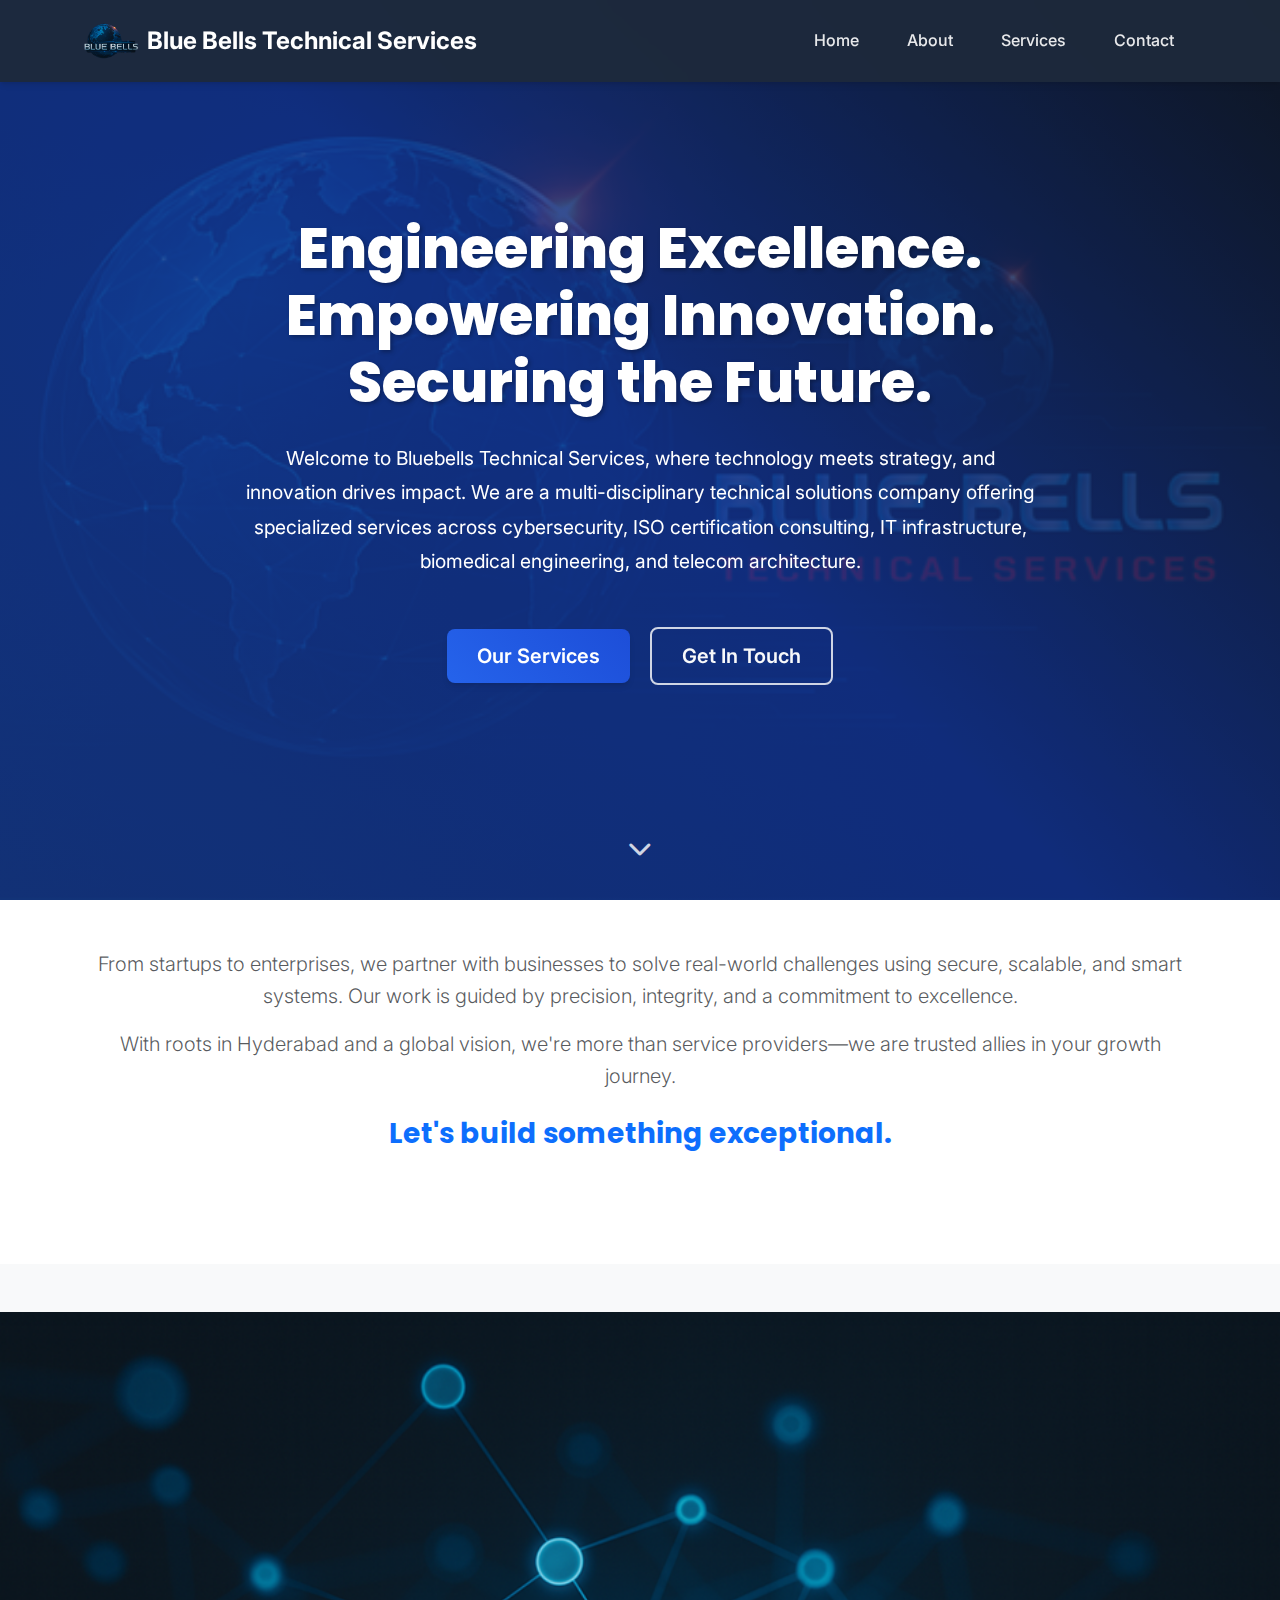
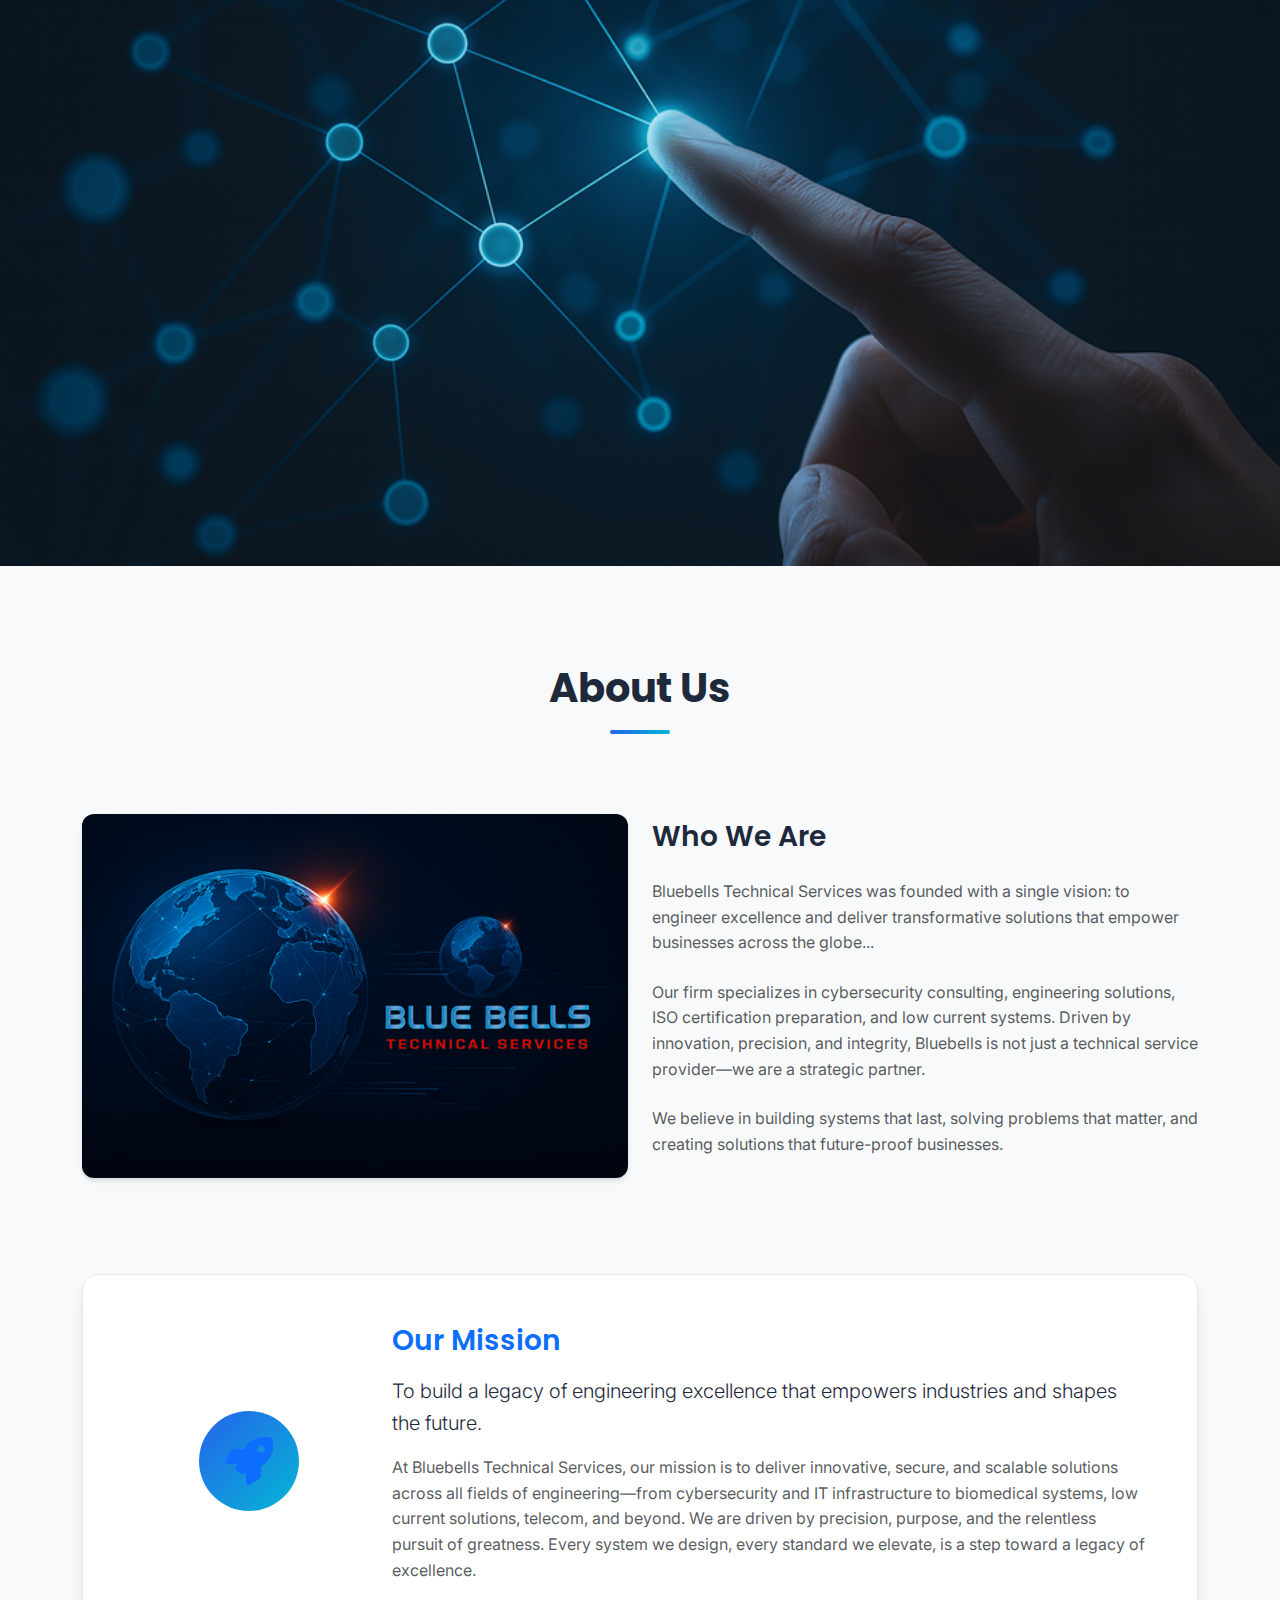
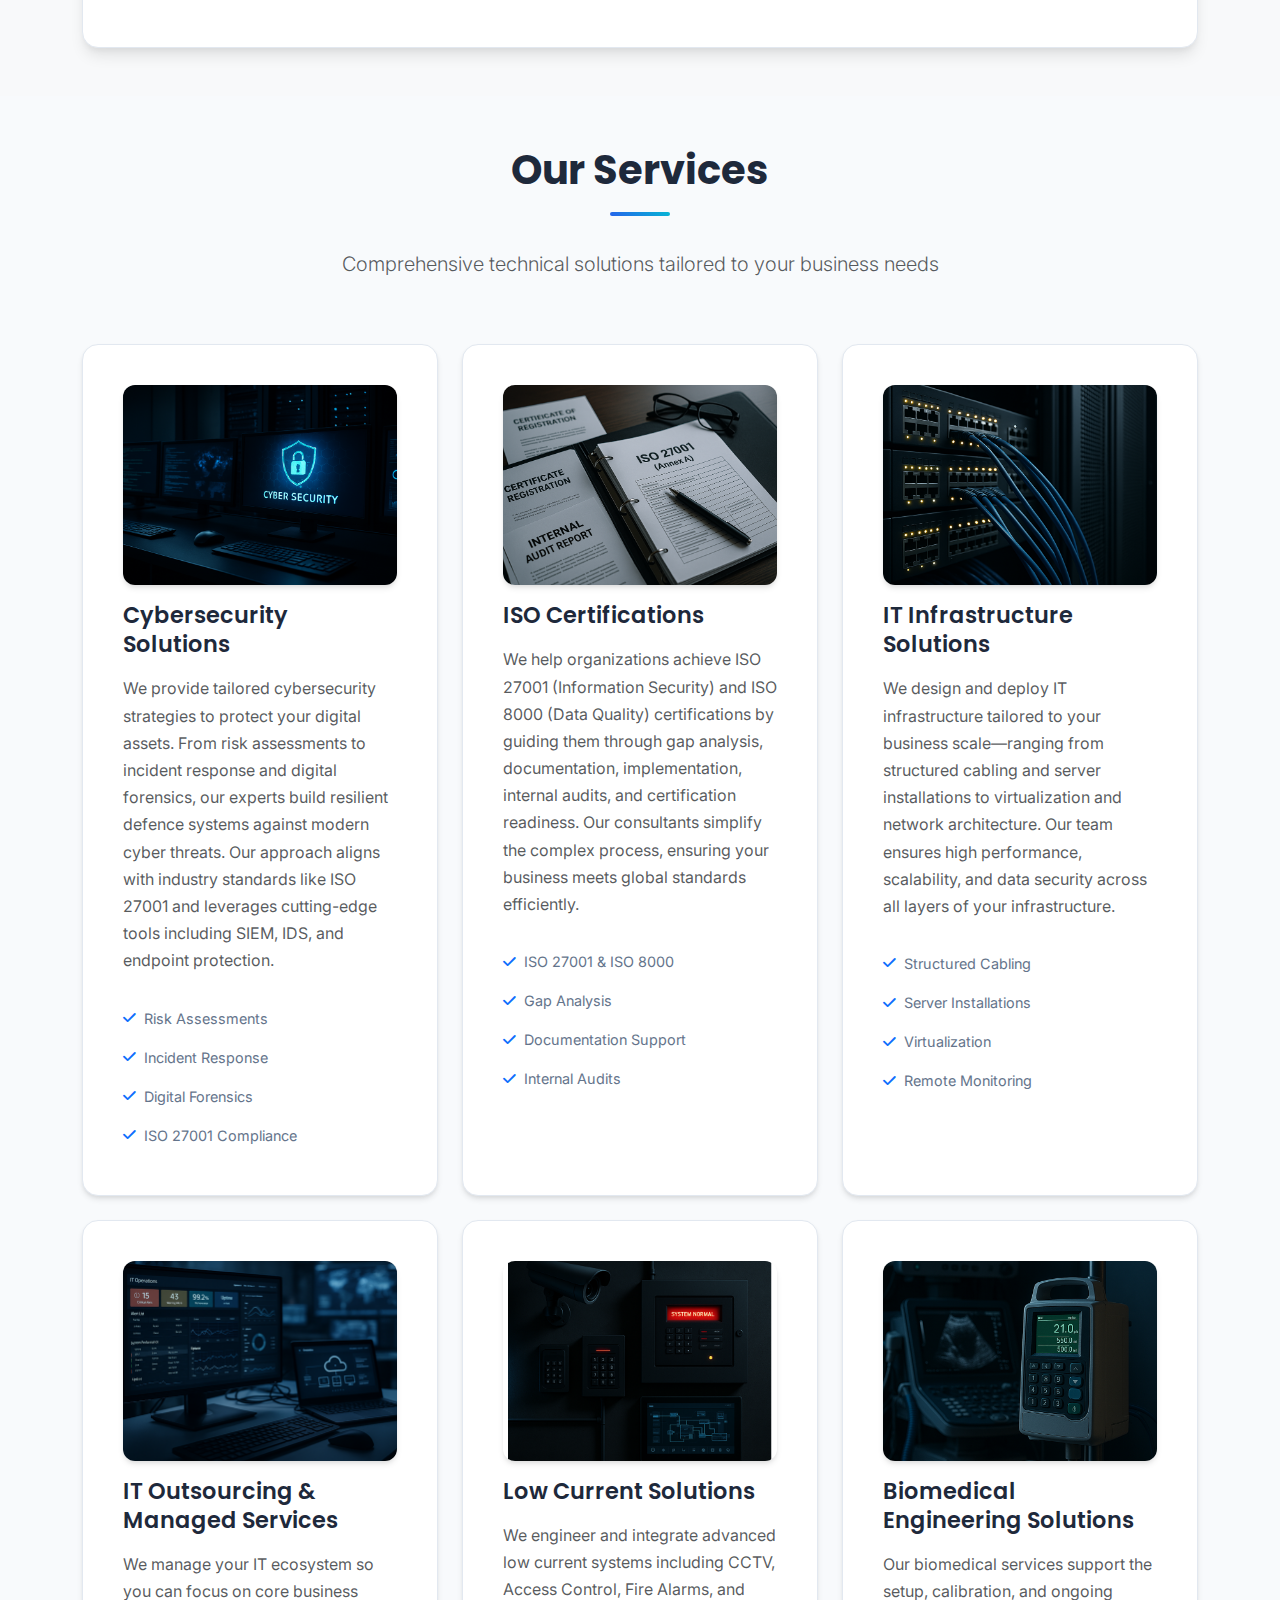
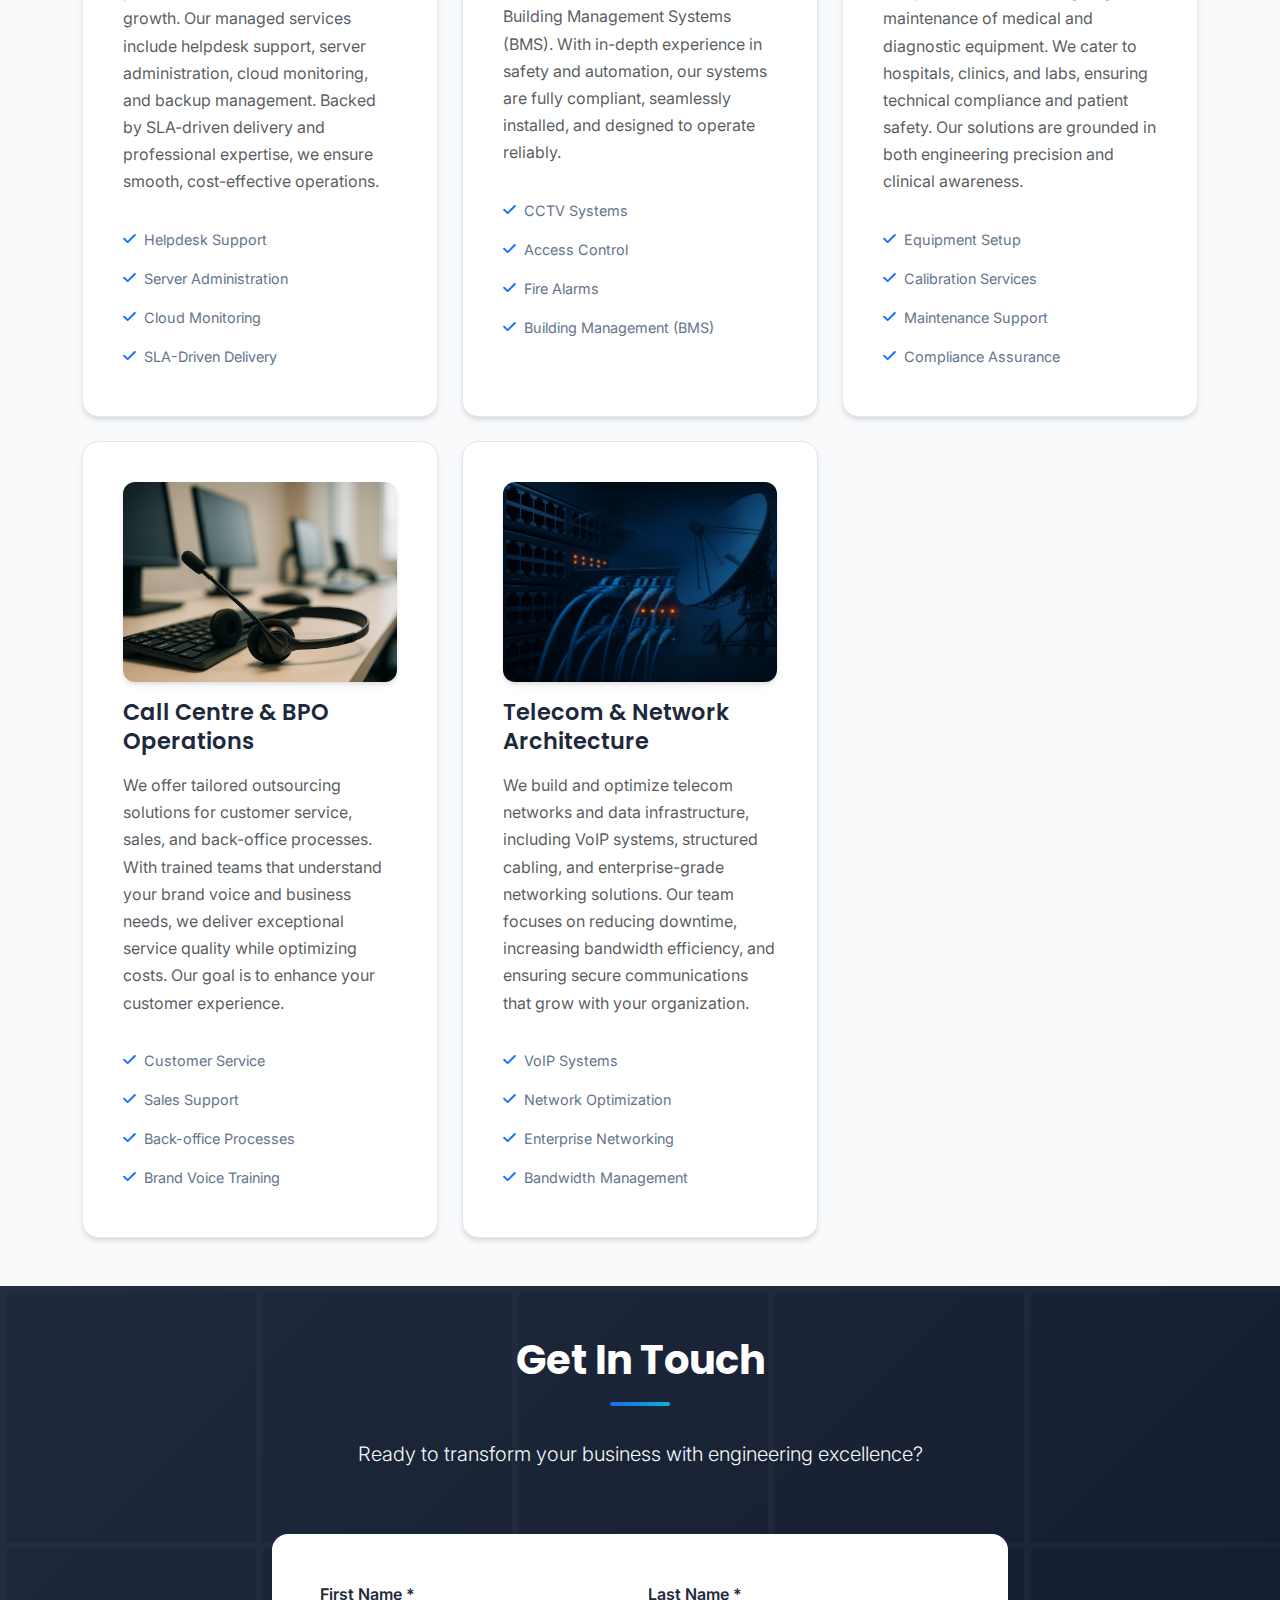
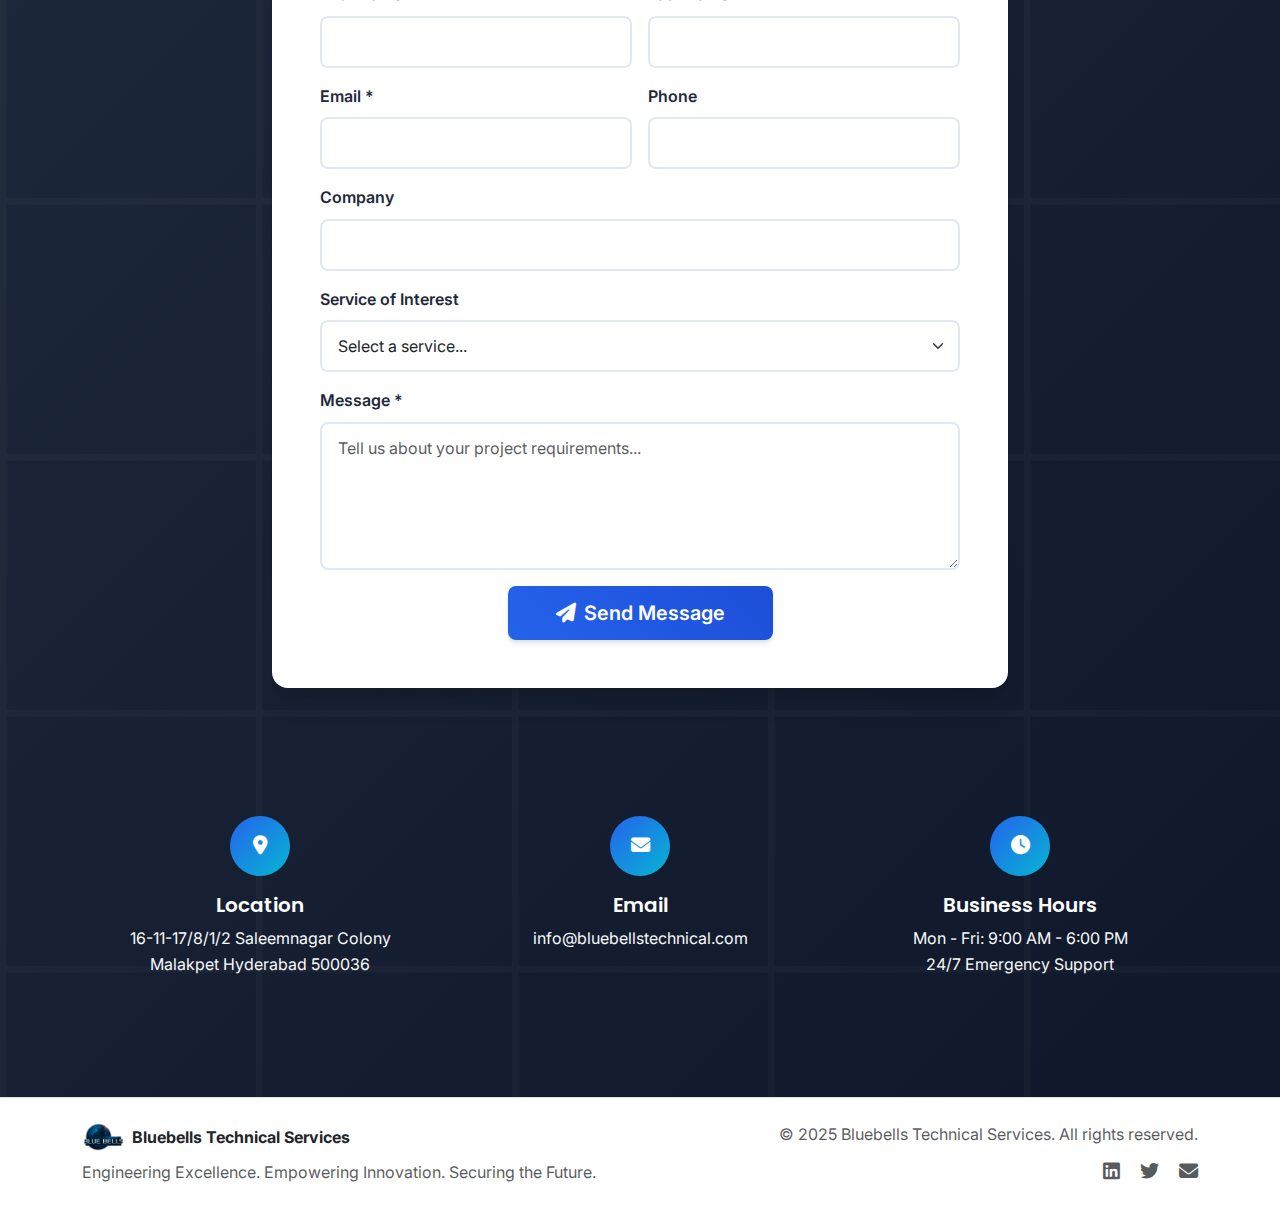
<file: index.html>
<!DOCTYPE html>
<html lang="en">
<head>
    <meta charset="UTF-8">
    <meta name="viewport" content="width=device-width, initial-scale=1.0">
    <meta name="description" content="Bluebells Technical Services - Engineering Excellence, Cybersecurity, ISO Certification, IT Infrastructure, Biomedical Engineering, and Telecom Solutions">
    <meta name="keywords" content="cybersecurity, ISO certification, IT infrastructure, biomedical engineering, telecom, technical services, Hyderabad">
    <meta name="author" content="Bluebells Technical Services">
    
    <title>Bluebells Technical Services - Engineering Excellence. Empowering Innovation. Securing the Future.</title>
    
    <!-- Bootstrap 5 CSS -->
    <link href="https://cdn.jsdelivr.net/npm/bootstrap@5.3.0/dist/css/bootstrap.min.css" rel="stylesheet">
    
    <!-- Font Awesome Icons -->
    <link rel="stylesheet" href="https://cdnjs.cloudflare.com/ajax/libs/font-awesome/6.4.0/css/all.min.css">
    
    <!-- Google Fonts -->
    <link href="https://fonts.googleapis.com/css2?family=Inter:wght@300;400;500;600;700&family=Poppins:wght@300;400;500;600;700;800&display=swap" rel="stylesheet">
    
    <!-- Custom CSS -->
    <link rel="stylesheet" href="css/style1.css">
</head>
<body>
    <!-- Navigation -->
    <nav class="navbar navbar-expand-lg navbar-dark bg-dark fixed-top">
        <div class="container">
            <a class="navbar-brand d-flex align-items-center" href="#home">
                <img src="assets/logoblue.png" alt="Bluebells Technical Services" height="40" class="me-2">
                <span class="fw-bold">Blue Bells Technical Services</span>
            </a>
            
            <button class="navbar-toggler" type="button" data-bs-toggle="collapse" data-bs-target="#navbarNav">
                <span class="navbar-toggler-icon"></span>
            </button>
            
            <div class="collapse navbar-collapse" id="navbarNav">
                <ul class="navbar-nav ms-auto">
                    <li class="nav-item">
                        <a class="nav-link" href="#home">Home</a>
                    </li>
                    <li class="nav-item">
                        <a class="nav-link" href="#about">About</a>
                    </li>
                    <li class="nav-item">
                        <a class="nav-link" href="#services">Services</a>
                    </li>
                    <li class="nav-item">
                        <a class="nav-link" href="#contact">Contact</a>
                    </li>
                </ul>
            </div>
        </div>
    </nav>

    <!-- Hero Section -->
    <section id="home" class="hero-section">
        <div class="hero-overlay"></div>
        <div class="container">
            <div class="row min-vh-100 align-items-center">
                <div class="col-12 text-center text-white">
                    <h1 class="hero-title mb-4" data-aos="fade-up">
                        Engineering Excellence.<br>
                        Empowering Innovation.<br>
                        Securing the Future.
                    </h1>
                    <p class="hero-subtitle mb-5" data-aos="fade-up" data-aos-delay="200">
                        Welcome to Bluebells Technical Services, where technology meets strategy, and innovation drives impact. We are a multi-disciplinary technical solutions company offering specialized services across cybersecurity, ISO certification consulting, IT infrastructure, biomedical engineering, and telecom architecture.
                    </p>
                    <div class="hero-buttons" data-aos="fade-up" data-aos-delay="400">
                        <a href="#services" class="btn btn-primary btn-lg me-3 smooth-scroll">Our Services</a>
                        <a href="#contact" class="btn btn-outline-light btn-lg smooth-scroll">Get In Touch</a>
                    </div>
                </div>
            </div>
        </div>
        <div class="scroll-indicator">
            <a href="#about" class="smooth-scroll">
                <i class="fas fa-chevron-down"></i>
            </a>
        </div>
    </section>

    <!-- Company Values Section -->
    <section class="values-section py-5">
        <div class="container">
            <div class="row">
                <div class="col-12 text-center mb-5">
                    <p class="lead text-muted">
                        From startups to enterprises, we partner with businesses to solve real-world challenges using secure, scalable, and smart systems. Our work is guided by precision, integrity, and a commitment to excellence.
                    </p>
                    <p class="lead text-muted">
                        With roots in Hyderabad and a global vision, we're more than service providers—we are trusted allies in your growth journey.
                    </p>
                    <h3 class="text-primary fw-bold mt-4">Let's build something exceptional.</h3>
                </div>
            </div>
        </div>
    </section>

    <!-- Divider Image Section -->
<!-- Divider Image Section -->
<section class="touch-image-section py-5 text-center bg-light">
    <!-- <div class="container"> -->
        <img src="assets/touch.png" alt="Touch Visual" class="img-fluid" style="width: 100%; height: auto;">
    <!-- </div> -->
</section>


    <!-- About Section -->
    <section id="about" class="about-section py-5 bg-light">
        <div class="container">
            <div class="row">
                <div class="col-12 text-center mb-5">
                    <h2 class="section-title">About Us</h2>
                    <div class="section-divider"></div>
                </div>
            </div>
            
            <div class="row align-items-center mb-5">
    <div class="col-lg-6 mb-4 mb-lg-0">
        <div class="service-image mb-0" style="height: 100%; width: 100%;">
            <img src="assets/hero-bg.png?v=2"
                 alt="Cybersecurity Solutions"
                 class="img-fluid rounded w-100 h-100 object-fit-cover"
                 style="object-fit: cover; border-radius: 12px;">
        </div>
    </div>
    <div class="col-lg-6">
        <h3 class="mb-4">Who We Are</h3>
        <p class="text-muted mb-4">
            Bluebells Technical Services was founded with a single vision: to engineer excellence and deliver transformative solutions that empower businesses across the globe...
        </p>
                    <p class="text-muted mb-4">
                        Our firm specializes in cybersecurity consulting, engineering solutions, ISO certification preparation, and low current systems. Driven by innovation, precision, and integrity, Bluebells is not just a technical service provider—we are a strategic partner.
                    </p>
                    <p class="text-muted">
                        We believe in building systems that last, solving problems that matter, and creating solutions that future-proof businesses.
                    </p>
                </div>
            </div>

            <!-- Mission Section -->
            <div class="row">
                <div class="col-12">
                    <div class="mission-card">
                        <div class="row align-items-center">
                            <div class="col-lg-3 text-center mb-4 mb-lg-0">
                                <div class="mission-icon">
                                    <i class="fas fa-rocket fa-3x text-primary"></i>
                                </div>
                            </div>
                            <div class="col-lg-9">
                                <h3 class="text-primary mb-3">Our Mission</h3>
                                <p class="lead mb-3">
                                    To build a legacy of engineering excellence that empowers industries and shapes the future.
                                </p>
                                <p class="text-muted">
                                    At Bluebells Technical Services, our mission is to deliver innovative, secure, and scalable solutions across all fields of engineering—from cybersecurity and IT infrastructure to biomedical systems, low current solutions, telecom, and beyond. We are driven by precision, purpose, and the relentless pursuit of greatness. Every system we design, every standard we elevate, is a step toward a legacy of excellence.
                                </p>
                            </div>
                        </div>
                    </div>
                </div>
            </div>
        </div>
    </section>

    <!-- Services Section -->
    <section id="services" class="services-section py-5">
        <div class="container">
            <div class="row">
                <div class="col-12 text-center mb-5">
                    <h2 class="section-title">Our Services</h2>
                    <div class="section-divider"></div>
                    <p class="lead text-muted">Comprehensive technical solutions tailored to your business needs</p>
                </div>
            </div>

            <div class="row g-4">
                <!-- Service 1: Cybersecurity -->
                <div class="col-lg-6 col-xl-4">
                    <div class="service-card h-100">
                        <div class="service-image mb-3">
                            <img src="assets/services/cybersecurity.png?v=2" alt="Cybersecurity Solutions" class="img-fluid rounded">
                        </div>
                        <h4>Cybersecurity Solutions</h4>
                        <p class="text-muted">
                            We provide tailored cybersecurity strategies to protect your digital assets. From risk assessments to incident response and digital forensics, our experts build resilient defence systems against modern cyber threats. Our approach aligns with industry standards like ISO 27001 and leverages cutting-edge tools including SIEM, IDS, and endpoint protection.
                        </p>
                        <ul class="service-features">
                            <li><i class="fas fa-check text-primary me-2"></i>Risk Assessments</li>
                            <li><i class="fas fa-check text-primary me-2"></i>Incident Response</li>
                            <li><i class="fas fa-check text-primary me-2"></i>Digital Forensics</li>
                            <li><i class="fas fa-check text-primary me-2"></i>ISO 27001 Compliance</li>
                        </ul>
                    </div>
                </div>

                <!-- Service 2: ISO Certifications -->
                <div class="col-lg-6 col-xl-4">
                    <div class="service-card h-100">
                        <div class="service-image mb-3">
                            <img src="assets/services/iso-certification.png?v=2" alt="ISO Certifications" class="img-fluid rounded">
                        </div>
                        <h4>ISO Certifications</h4>
                        <p class="text-muted">
                            We help organizations achieve ISO 27001 (Information Security) and ISO 8000 (Data Quality) certifications by guiding them through gap analysis, documentation, implementation, internal audits, and certification readiness. Our consultants simplify the complex process, ensuring your business meets global standards efficiently.
                        </p>
                        <ul class="service-features">
                            <li><i class="fas fa-check text-primary me-2"></i>ISO 27001 & ISO 8000</li>
                            <li><i class="fas fa-check text-primary me-2"></i>Gap Analysis</li>
                            <li><i class="fas fa-check text-primary me-2"></i>Documentation Support</li>
                            <li><i class="fas fa-check text-primary me-2"></i>Internal Audits</li>
                        </ul>
                    </div>
                </div>

                <!-- Service 3: IT Infrastructure -->
                <div class="col-lg-6 col-xl-4">
                    <div class="service-card h-100">
                        <div class="service-image mb-3">
                            <img src="assets/services/it-infrastructure.png?v=2" alt="IT Infrastructure Solutions" class="img-fluid rounded">
                        </div>
                        <h4>IT Infrastructure Solutions</h4>
                        <p class="text-muted">
                            We design and deploy IT infrastructure tailored to your business scale—ranging from structured cabling and server installations to virtualization and network architecture. Our team ensures high performance, scalability, and data security across all layers of your infrastructure.
                        </p>
                        <ul class="service-features">
                            <li><i class="fas fa-check text-primary me-2"></i>Structured Cabling</li>
                            <li><i class="fas fa-check text-primary me-2"></i>Server Installations</li>
                            <li><i class="fas fa-check text-primary me-2"></i>Virtualization</li>
                            <li><i class="fas fa-check text-primary me-2"></i>Remote Monitoring</li>
                        </ul>
                    </div>
                </div>

                <!-- Service 4: IT Outsourcing -->
                <div class="col-lg-6 col-xl-4">
                    <div class="service-card h-100">
                        <div class="service-image mb-3">
                            <img src="assets/services/it-outsourcing.png?v=2" alt="IT Outsourcing & Managed Services" class="img-fluid rounded">
                        </div>
                        <h4>IT Outsourcing & Managed Services</h4>
                        <p class="text-muted">
                            We manage your IT ecosystem so you can focus on core business growth. Our managed services include helpdesk support, server administration, cloud monitoring, and backup management. Backed by SLA-driven delivery and professional expertise, we ensure smooth, cost-effective operations.
                        </p>
                        <ul class="service-features">
                            <li><i class="fas fa-check text-primary me-2"></i>Helpdesk Support</li>
                            <li><i class="fas fa-check text-primary me-2"></i>Server Administration</li>
                            <li><i class="fas fa-check text-primary me-2"></i>Cloud Monitoring</li>
                            <li><i class="fas fa-check text-primary me-2"></i>SLA-Driven Delivery</li>
                        </ul>
                    </div>
                </div>

                <!-- Service 5: Low Current Systems -->
                <div class="col-lg-6 col-xl-4">
                    <div class="service-card h-100">
                        <div class="service-image mb-3">
                            <img src="assets/services/lcs.png" alt="Low Current Solutions" class="img-fluid rounded"
     style="max-height: 250px; object-fit: contain;">
                        </div>
                        <h4>Low Current Solutions</h4>
                        <p class="text-muted">
                            We engineer and integrate advanced low current systems including CCTV, Access Control, Fire Alarms, and Building Management Systems (BMS). With in-depth experience in safety and automation, our systems are fully compliant, seamlessly installed, and designed to operate reliably.
                        </p>
                        <ul class="service-features">
                            <li><i class="fas fa-check text-primary me-2"></i>CCTV Systems</li>
                            <li><i class="fas fa-check text-primary me-2"></i>Access Control</li>
                            <li><i class="fas fa-check text-primary me-2"></i>Fire Alarms</li>
                            <li><i class="fas fa-check text-primary me-2"></i>Building Management (BMS)</li>
                        </ul>
                    </div>
                </div>

                <!-- Service 6: Biomedical Engineering -->
                <div class="col-lg-6 col-xl-4">
                    <div class="service-card h-100">
                        <div class="service-image mb-3">
                            <img src="assets/services/biomedical.png?v=2" alt="Biomedical Engineering Solutions" class="img-fluid rounded">
                        </div>
                        <h4>Biomedical Engineering Solutions</h4>
                        <p class="text-muted">
                            Our biomedical services support the setup, calibration, and ongoing maintenance of medical and diagnostic equipment. We cater to hospitals, clinics, and labs, ensuring technical compliance and patient safety. Our solutions are grounded in both engineering precision and clinical awareness.
                        </p>
                        <ul class="service-features">
                            <li><i class="fas fa-check text-primary me-2"></i>Equipment Setup</li>
                            <li><i class="fas fa-check text-primary me-2"></i>Calibration Services</li>
                            <li><i class="fas fa-check text-primary me-2"></i>Maintenance Support</li>
                            <li><i class="fas fa-check text-primary me-2"></i>Compliance Assurance</li>
                        </ul>
                    </div>
                </div>

                <!-- Service 7: Call Centre & BPO -->
                <div class="col-lg-6 col-xl-4">
                    <div class="service-card h-100">
                        <div class="service-image mb-3">
                            <img src="assets/services/call-center.png?v=2" alt="Call Centre & BPO Operations" class="img-fluid rounded">
                        </div>
                        <h4>Call Centre & BPO Operations</h4>
                        <p class="text-muted">
                            We offer tailored outsourcing solutions for customer service, sales, and back-office processes. With trained teams that understand your brand voice and business needs, we deliver exceptional service quality while optimizing costs. Our goal is to enhance your customer experience.
                        </p>
                        <ul class="service-features">
                            <li><i class="fas fa-check text-primary me-2"></i>Customer Service</li>
                            <li><i class="fas fa-check text-primary me-2"></i>Sales Support</li>
                            <li><i class="fas fa-check text-primary me-2"></i>Back-office Processes</li>
                            <li><i class="fas fa-check text-primary me-2"></i>Brand Voice Training</li>
                        </ul>
                    </div>
                </div>

                <!-- Service 8: Telecom & Network -->
                <div class="col-lg-6 col-xl-4">
                    <div class="service-card h-100">
                        <div class="service-image mb-3">
                            <img src="assets/services/telecom.png?v=2" alt="Telecom & Network Architecture" class="img-fluid rounded">
                        </div>
                        <h4>Telecom & Network Architecture</h4>
                        <p class="text-muted">
                            We build and optimize telecom networks and data infrastructure, including VoIP systems, structured cabling, and enterprise-grade networking solutions. Our team focuses on reducing downtime, increasing bandwidth efficiency, and ensuring secure communications that grow with your organization.
                        </p>
                        <ul class="service-features">
                            <li><i class="fas fa-check text-primary me-2"></i>VoIP Systems</li>
                            <li><i class="fas fa-check text-primary me-2"></i>Network Optimization</li>
                            <li><i class="fas fa-check text-primary me-2"></i>Enterprise Networking</li>
                            <li><i class="fas fa-check text-primary me-2"></i>Bandwidth Management</li>
                        </ul>
                    </div>
                </div>
            </div>
        </div>
    </section>

    <!-- Contact Section -->
    <section id="contact" class="contact-section py-5 bg-dark text-white">
        <div class="container">
            <div class="row">
                <div class="col-12 text-center mb-5">
                    <h2 class="section-title text-white">Get In Touch</h2>
                    <div class="section-divider bg-primary"></div>
                    <p class="lead text-light">Ready to transform your business with engineering excellence?</p>
                </div>
            </div>

            <div class="row">
                <div class="col-lg-8 mx-auto">
                    <div class="contact-form-card">
                        <form id="contactForm" class="contact-form">
                            <div class="row g-3">
                                <div class="col-md-6">
                                    <label for="firstName" class="form-label">First Name *</label>
                                    <input type="text" class="form-control" id="firstName" name="firstName" required>
                                </div>
                                <div class="col-md-6">
                                    <label for="lastName" class="form-label">Last Name *</label>
                                    <input type="text" class="form-control" id="lastName" name="lastName" required>
                                </div>
                                <div class="col-md-6">
                                    <label for="email" class="form-label">Email *</label>
                                    <input type="email" class="form-control" id="email" name="email" required>
                                </div>
                                <div class="col-md-6">
                                    <label for="phone" class="form-label">Phone</label>
                                    <input type="tel" class="form-control" id="phone" name="phone">
                                </div>
                                <div class="col-12">
                                    <label for="company" class="form-label">Company</label>
                                    <input type="text" class="form-control" id="company" name="company">
                                </div>
                                <div class="col-12">
                                    <label for="service" class="form-label">Service of Interest</label>
                                    <select class="form-select" id="service" name="service">
                                        <option value="">Select a service...</option>
                                        <option value="cybersecurity">Cybersecurity Solutions</option>
                                        <option value="iso">ISO Certifications</option>
                                        <option value="infrastructure">IT Infrastructure</option>
                                        <option value="outsourcing">IT Outsourcing & Managed Services</option>
                                        <option value="lowcurrent">Low Current Systems</option>
                                        <option value="biomedical">Biomedical Engineering</option>
                                        <option value="bpo">Call Centre & BPO</option>
                                        <option value="telecom">Telecom & Network Architecture</option>
                                        <option value="other">Other</option>
                                    </select>
                                </div>
                                <div class="col-12">
                                    <label for="message" class="form-label">Message *</label>
                                    <textarea class="form-control" id="message" name="message" rows="5" required placeholder="Tell us about your project requirements..."></textarea>
                                </div>
                                <div class="col-12 text-center">
                                    <button type="submit" class="btn btn-primary btn-lg px-5">
                                        <i class="fas fa-paper-plane me-2"></i>Send Message
                                    </button>
                                </div>
                            </div>
                        </form>
                    </div>
                </div>
            </div>

            <div class="row mt-5">
                <div class="col-md-4 text-center mb-4">
                    <div class="contact-info">
                        <div class="contact-icon">
                            <i class="fas fa-map-marker-alt"></i>
                        </div>
                        <h5>Location</h5>
                        <p class="text-light">16-11-17/8/1/2 Saleemnagar Colony<br>Malakpet Hyderabad 500036</p>
                    </div>
                </div>
                <div class="col-md-4 text-center mb-4">
                    <div class="contact-info">
                        <div class="contact-icon">
                            <i class="fas fa-envelope"></i>
                        </div>
                        <h5>Email</h5>
                        <p class="text-light">info@bluebellstechnical.com</p>
                    </div>
                </div>
                <div class="col-md-4 text-center mb-4">
                    <div class="contact-info">
                        <div class="contact-icon">
                            <i class="fas fa-clock"></i>
                        </div>
                        <h5>Business Hours</h5>
                        <p class="text-light">Mon - Fri: 9:00 AM - 6:00 PM<br>24/7 Emergency Support</p>
                    </div>
                </div>
            </div>
        </div>
    </section>

    <!-- Footer -->
    <footer class="footer py-4 border-top">
        <div class="container">
            <div class="row align-items-center">
                <div class="col-md-6">
                    <div class="d-flex align-items-center">
                        <img src="assets/logoblue.png" alt="Bluebells Technical Services" height="30" class="me-2">
                        <span class="fw-bold text-dark">Bluebells Technical Services</span>
                    </div>
                    <p class="text-muted mt-2 mb-0">Engineering Excellence. Empowering Innovation. Securing the Future.</p>
                </div>
                <div class="col-md-6 text-md-end mt-3 mt-md-0">
                    <p class="text-muted mb-0">© 2025 Bluebells Technical Services. All rights reserved.</p>
                    <div class="social-links mt-2">
                        <a href="#" class="text-muted me-3"><i class="fab fa-linkedin"></i></a>
                        <a href="#" class="text-muted me-3"><i class="fab fa-twitter"></i></a>
                        <a href="#" class="text-muted"><i class="fas fa-envelope"></i></a>
                    </div>
                </div>
            </div>
        </div>
    </footer>

    <!-- Back to Top Button -->
    <button class="back-to-top" id="backToTop">
        <i class="fas fa-chevron-up"></i>
    </button>

    <!-- Bootstrap 5 JavaScript -->
    <script src="https://cdn.jsdelivr.net/npm/bootstrap@5.3.0/dist/js/bootstrap.bundle.min.js"></script>
    
    <!-- AOS Animation Library -->
    <script src="https://unpkg.com/aos@2.3.1/dist/aos.js"></script>
    <link href="https://unpkg.com/aos@2.3.1/dist/aos.css" rel="stylesheet">
    
    <!-- Custom JavaScript -->
    <script src="js/script.js"></script>
</body>
</html>
</file>
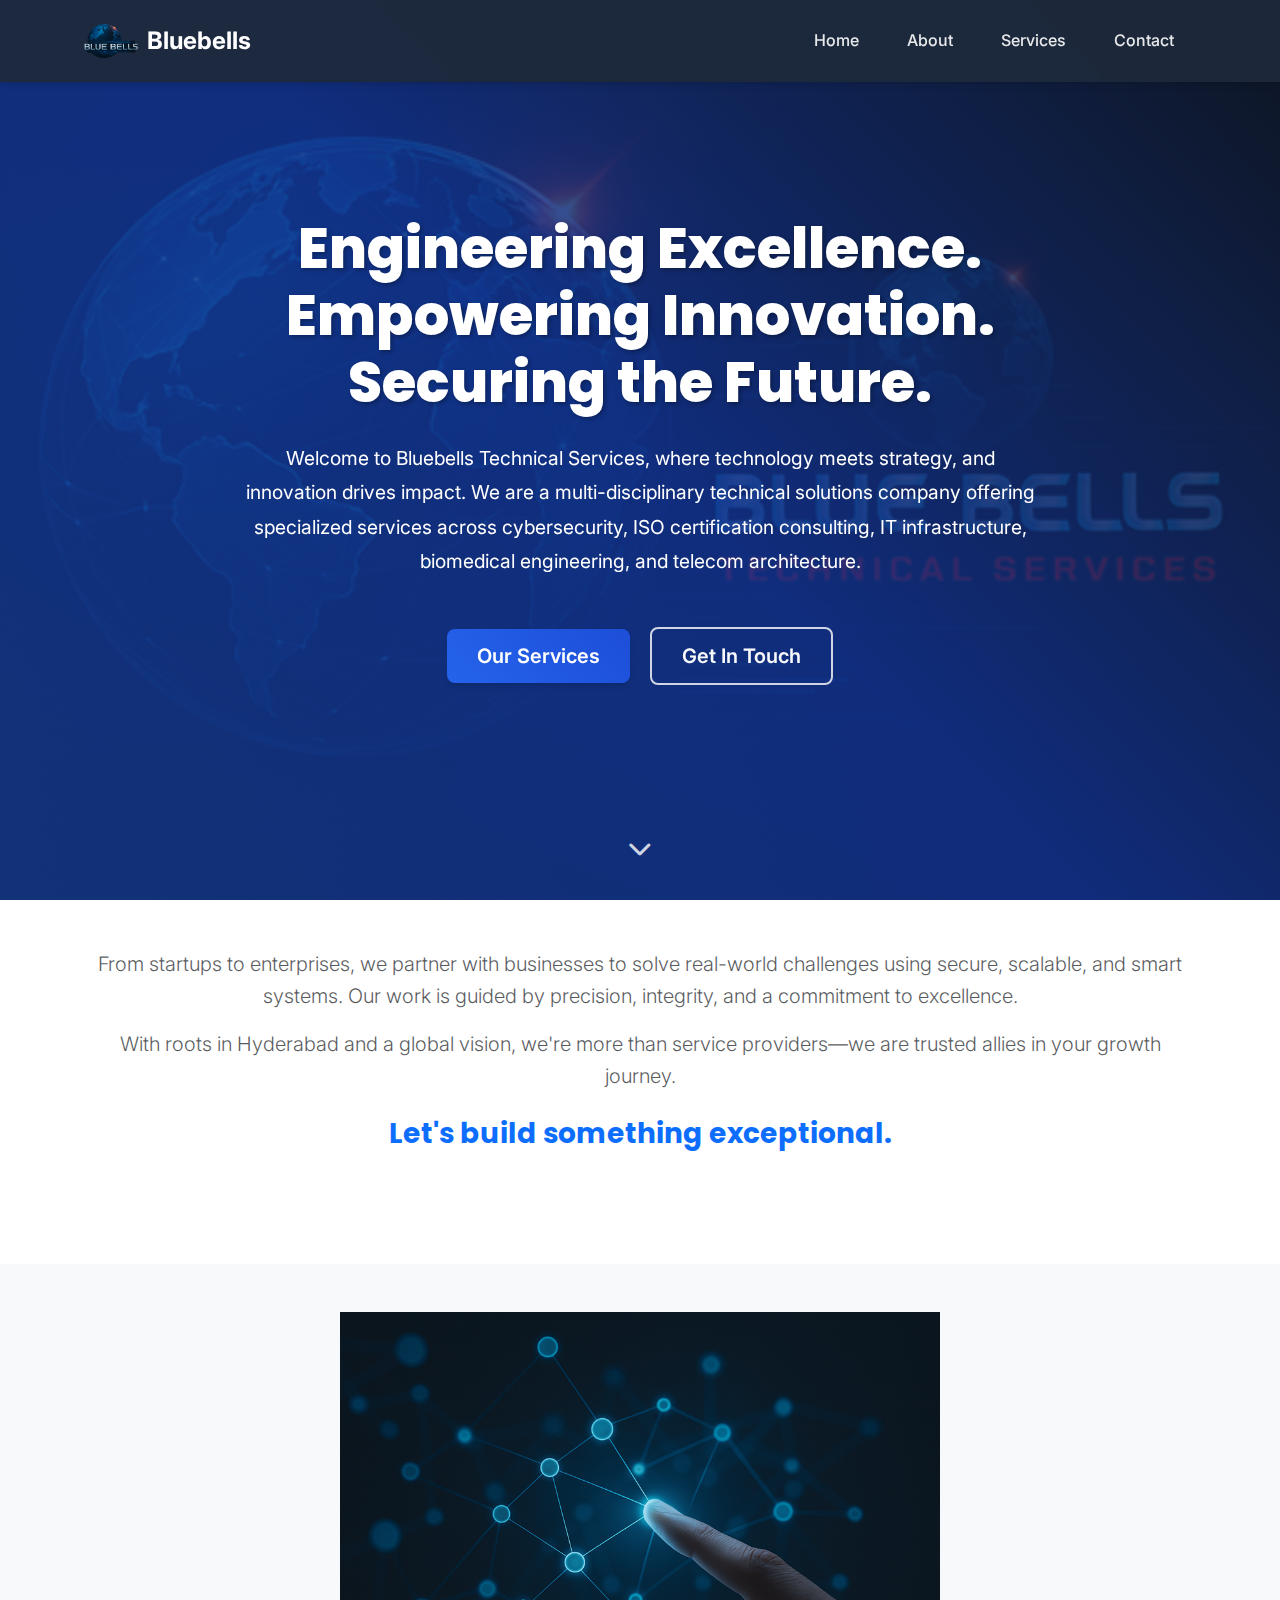
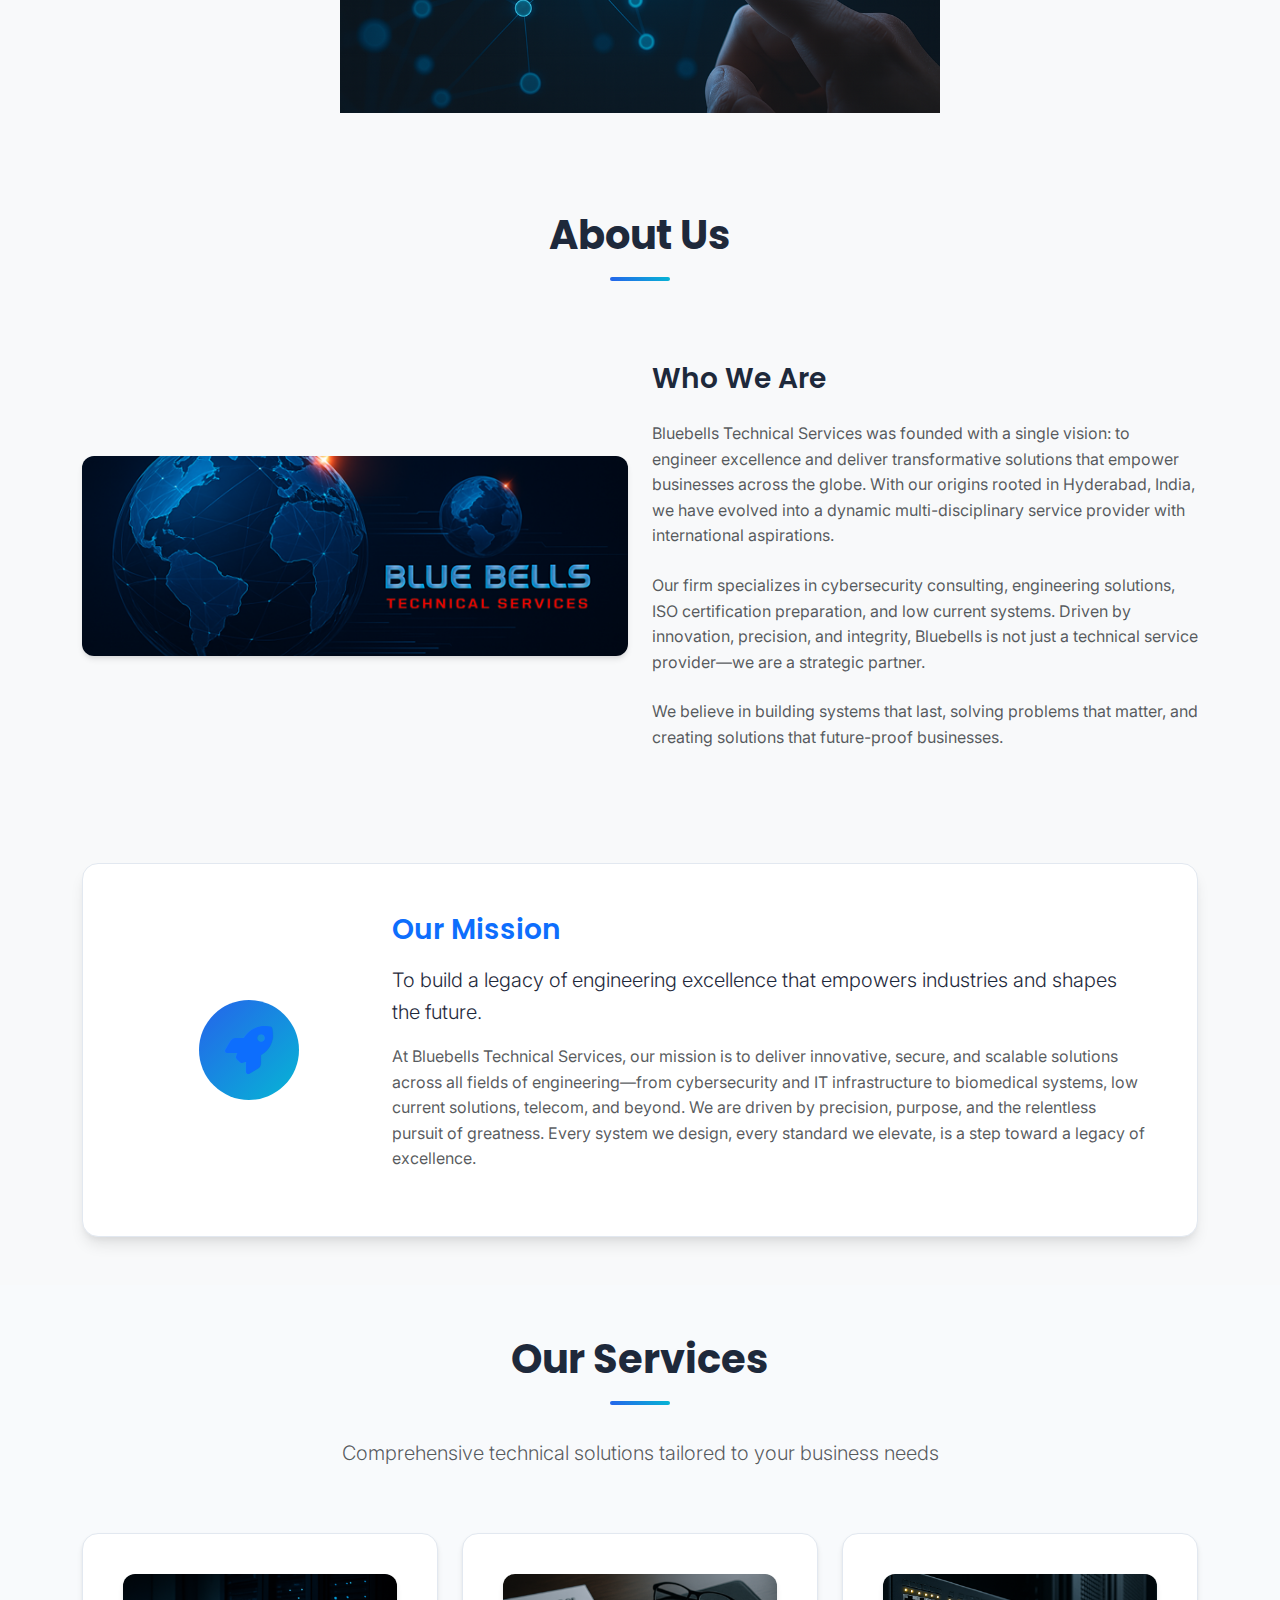
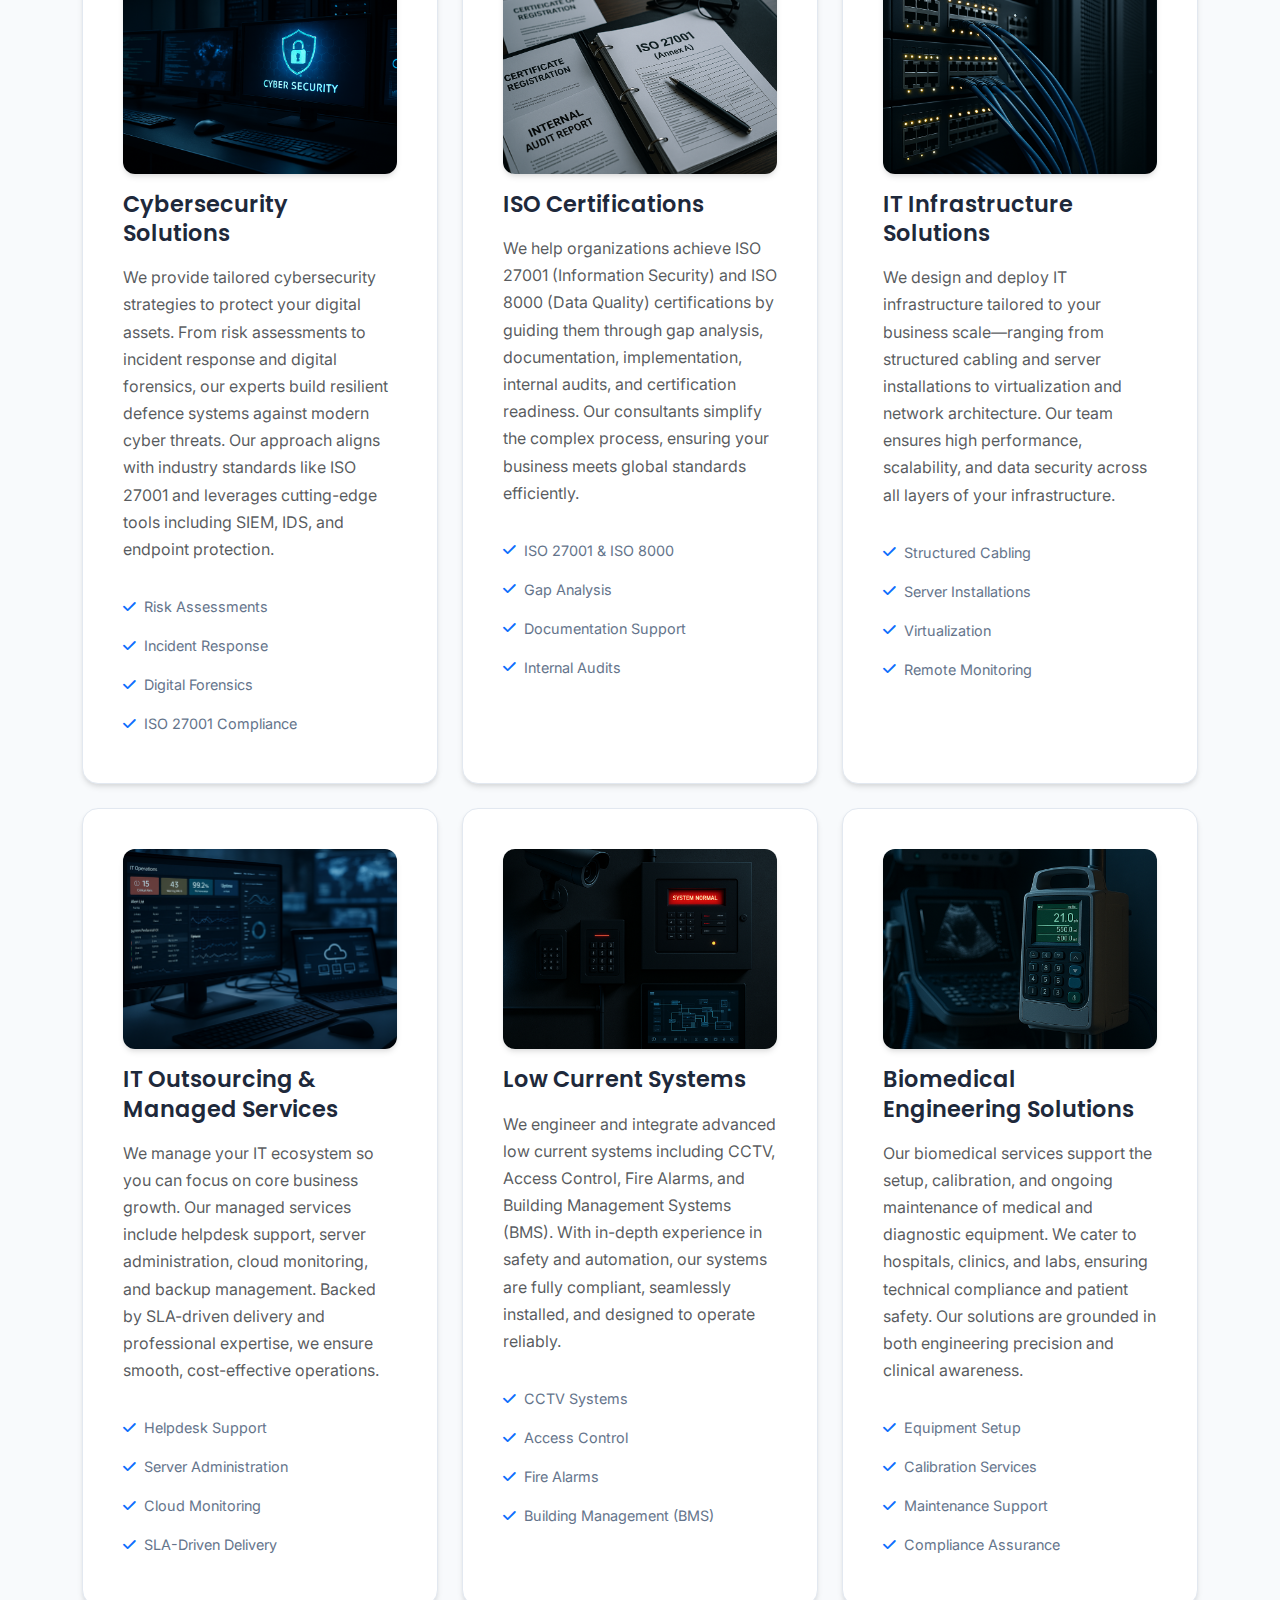
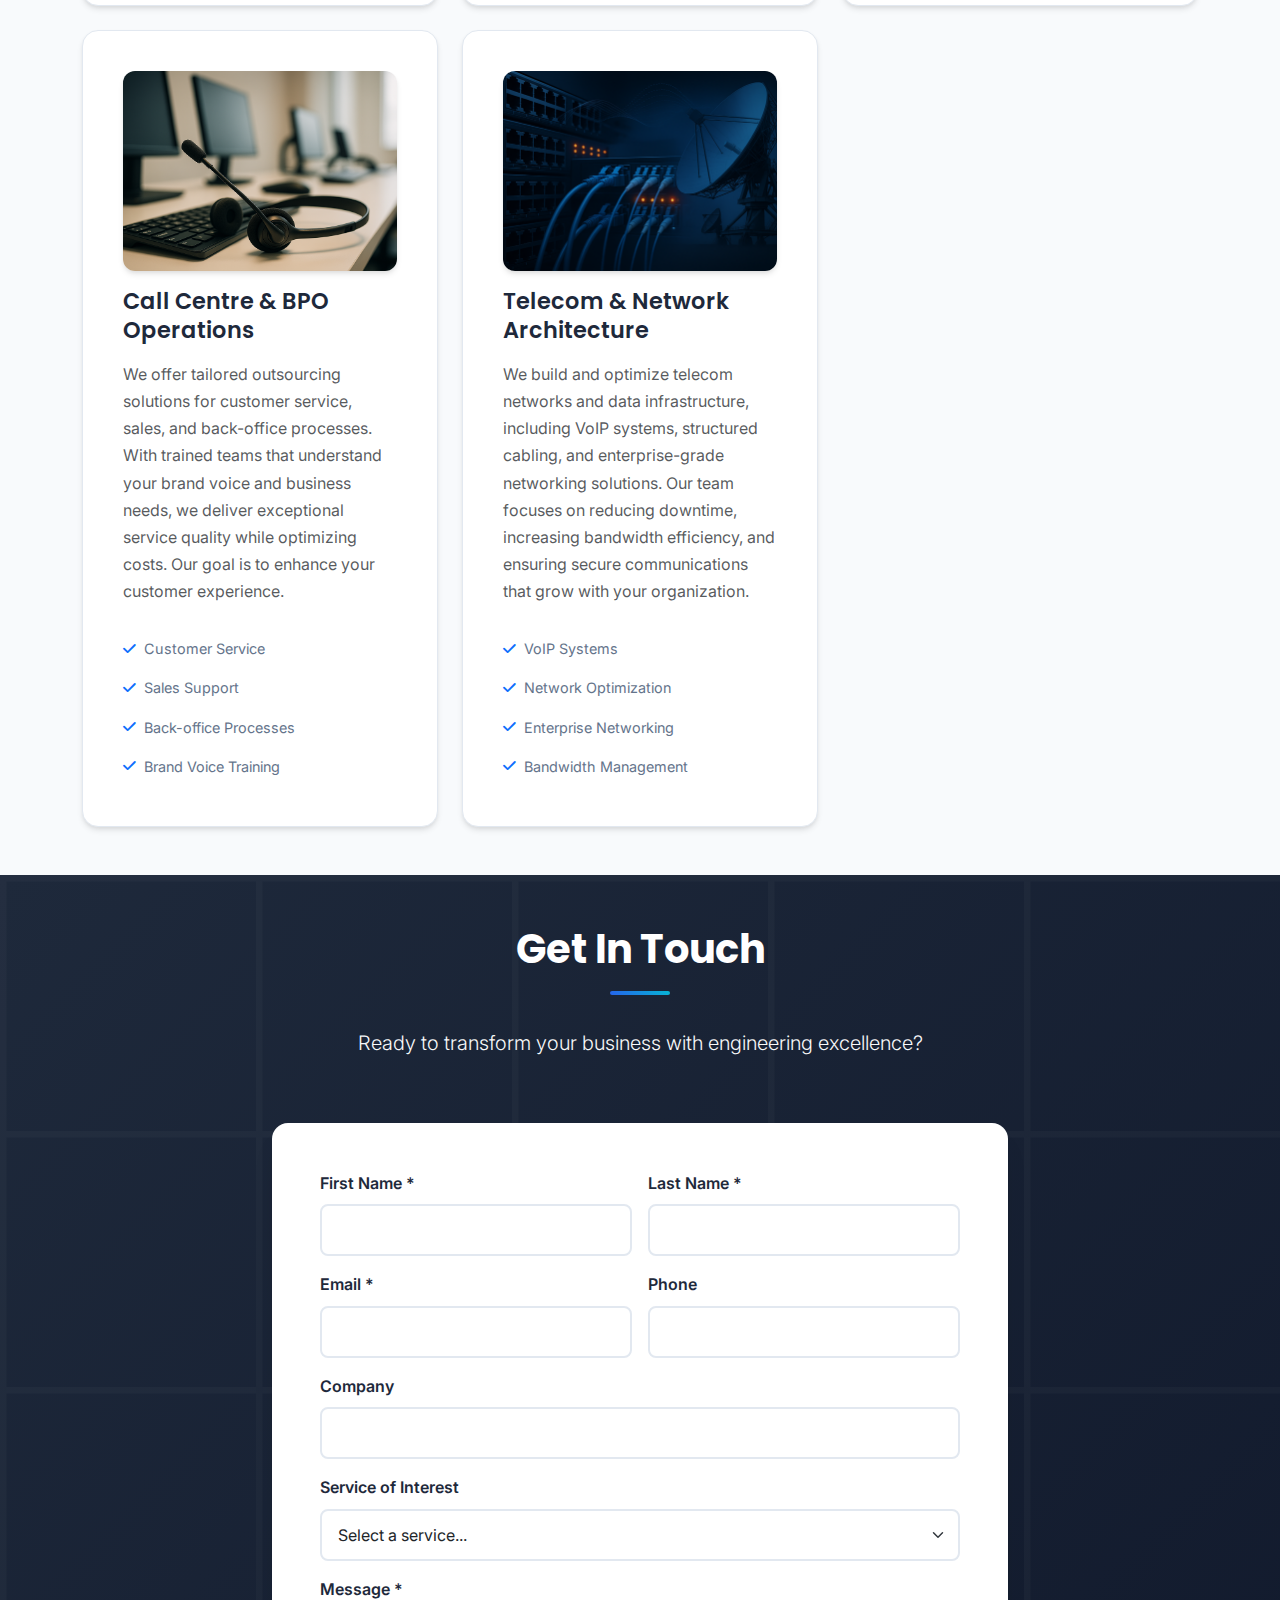
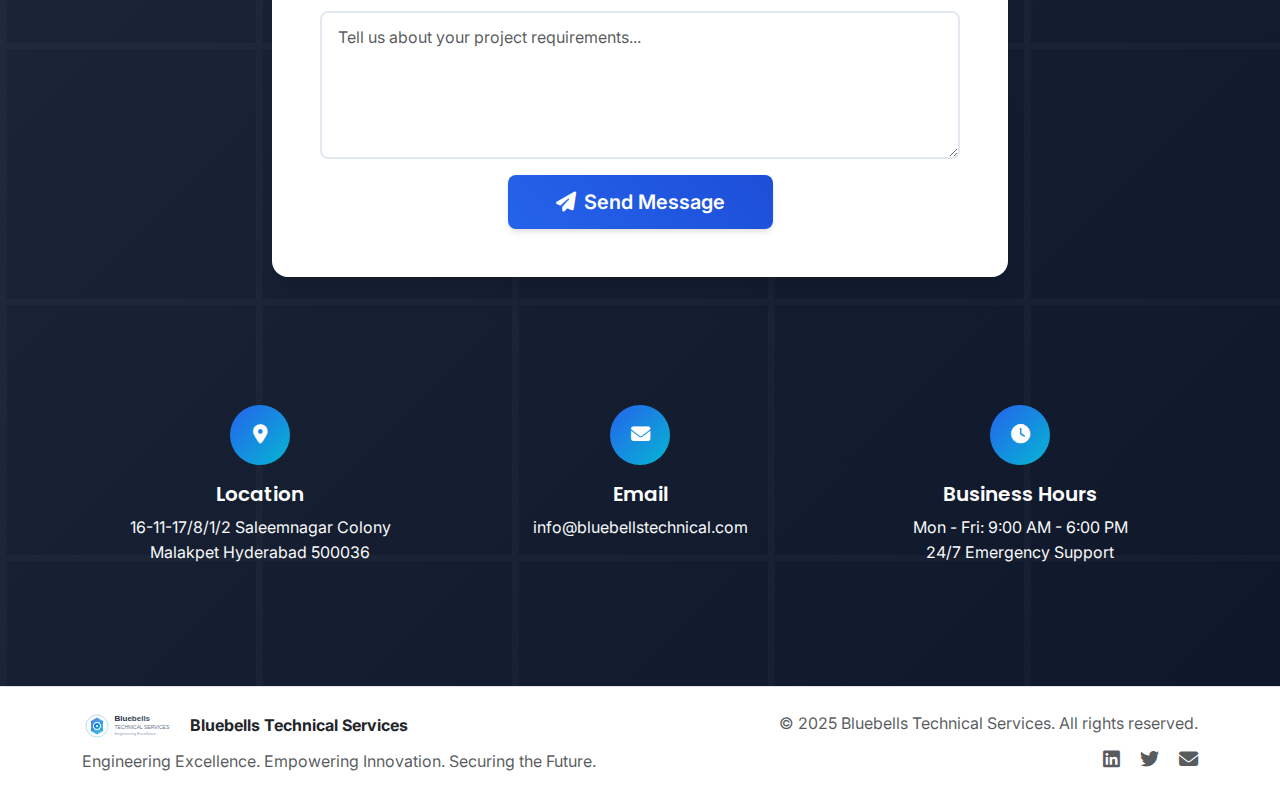
<file: App/index.html>
<!DOCTYPE html>
<html lang="en">
<head>
    <meta charset="UTF-8">
    <meta name="viewport" content="width=device-width, initial-scale=1.0">
    <meta name="description" content="Bluebells Technical Services - Engineering Excellence, Cybersecurity, ISO Certification, IT Infrastructure, Biomedical Engineering, and Telecom Solutions">
    <meta name="keywords" content="cybersecurity, ISO certification, IT infrastructure, biomedical engineering, telecom, technical services, Hyderabad">
    <meta name="author" content="Bluebells Technical Services">
    
    <title>Bluebells Technical Services - Engineering Excellence. Empowering Innovation. Securing the Future.</title>
    
    <!-- Bootstrap 5 CSS -->
    <link href="https://cdn.jsdelivr.net/npm/bootstrap@5.3.0/dist/css/bootstrap.min.css" rel="stylesheet">
    
    <!-- Font Awesome Icons -->
    <link rel="stylesheet" href="https://cdnjs.cloudflare.com/ajax/libs/font-awesome/6.4.0/css/all.min.css">
    
    <!-- Google Fonts -->
    <link href="https://fonts.googleapis.com/css2?family=Inter:wght@300;400;500;600;700&family=Poppins:wght@300;400;500;600;700;800&display=swap" rel="stylesheet">
    
    <!-- Custom CSS -->
    <link rel="stylesheet" href="css/style1.css">
</head>
<body>
    <!-- Navigation -->
    <nav class="navbar navbar-expand-lg navbar-dark bg-dark fixed-top">
        <div class="container">
            <a class="navbar-brand d-flex align-items-center" href="#home">
                <img src="assets/logoblue.png" alt="Bluebells Technical Services" height="40" class="me-2">
                <span class="fw-bold">Bluebells</span>
            </a>
            
            <button class="navbar-toggler" type="button" data-bs-toggle="collapse" data-bs-target="#navbarNav">
                <span class="navbar-toggler-icon"></span>
            </button>
            
            <div class="collapse navbar-collapse" id="navbarNav">
                <ul class="navbar-nav ms-auto">
                    <li class="nav-item">
                        <a class="nav-link" href="#home">Home</a>
                    </li>
                    <li class="nav-item">
                        <a class="nav-link" href="#about">About</a>
                    </li>
                    <li class="nav-item">
                        <a class="nav-link" href="#services">Services</a>
                    </li>
                    <li class="nav-item">
                        <a class="nav-link" href="#contact">Contact</a>
                    </li>
                </ul>
            </div>
        </div>
    </nav>

    <!-- Hero Section -->
    <section id="home" class="hero-section">
        <div class="hero-overlay"></div>
        <div class="container">
            <div class="row min-vh-100 align-items-center">
                <div class="col-12 text-center text-white">
                    <h1 class="hero-title mb-4" data-aos="fade-up">
                        Engineering Excellence.<br>
                        Empowering Innovation.<br>
                        Securing the Future.
                    </h1>
                    <p class="hero-subtitle mb-5" data-aos="fade-up" data-aos-delay="200">
                        Welcome to Bluebells Technical Services, where technology meets strategy, and innovation drives impact. We are a multi-disciplinary technical solutions company offering specialized services across cybersecurity, ISO certification consulting, IT infrastructure, biomedical engineering, and telecom architecture.
                    </p>
                    <div class="hero-buttons" data-aos="fade-up" data-aos-delay="400">
                        <a href="#services" class="btn btn-primary btn-lg me-3 smooth-scroll">Our Services</a>
                        <a href="#contact" class="btn btn-outline-light btn-lg smooth-scroll">Get In Touch</a>
                    </div>
                </div>
            </div>
        </div>
        <div class="scroll-indicator">
            <a href="#about" class="smooth-scroll">
                <i class="fas fa-chevron-down"></i>
            </a>
        </div>
    </section>

    <!-- Company Values Section -->
    <section class="values-section py-5">
        <div class="container">
            <div class="row">
                <div class="col-12 text-center mb-5">
                    <p class="lead text-muted">
                        From startups to enterprises, we partner with businesses to solve real-world challenges using secure, scalable, and smart systems. Our work is guided by precision, integrity, and a commitment to excellence.
                    </p>
                    <p class="lead text-muted">
                        With roots in Hyderabad and a global vision, we're more than service providers—we are trusted allies in your growth journey.
                    </p>
                    <h3 class="text-primary fw-bold mt-4">Let's build something exceptional.</h3>
                </div>
            </div>
        </div>
    </section>

    <!-- Divider Image Section -->
<!-- Divider Image Section -->
<section class="touch-image-section py-5 text-center bg-light">
    <div class="container">
        <img src="assets/touch.png" alt="Touch Visual" class="img-fluid" style="max-width: 600px; width: 100%; height: auto;">
    </div>
</section>


    <!-- About Section -->
    <section id="about" class="about-section py-5 bg-light">
        <div class="container">
            <div class="row">
                <div class="col-12 text-center mb-5">
                    <h2 class="section-title">About Us</h2>
                    <div class="section-divider"></div>
                </div>
            </div>
            
            <div class="row align-items-center mb-5">
                <div class="col-lg-6 mb-4 mb-lg-0">
                 <!--   <div class="about-image-placeholder"> -->
 						<div class="service-image mb-3">
                            <img src="assets/hero-bg.png?v=2" alt="Cybersecurity Solutions" class="img-fluid rounded">
                        </div>

                   <!-- </div> -->
                </div>
                <div class="col-lg-6">
                    <h3 class="mb-4">Who We Are</h3>
                    <p class="text-muted mb-4">
                        Bluebells Technical Services was founded with a single vision: to engineer excellence and deliver transformative solutions that empower businesses across the globe. With our origins rooted in Hyderabad, India, we have evolved into a dynamic multi-disciplinary service provider with international aspirations.
                    </p>
                    <p class="text-muted mb-4">
                        Our firm specializes in cybersecurity consulting, engineering solutions, ISO certification preparation, and low current systems. Driven by innovation, precision, and integrity, Bluebells is not just a technical service provider—we are a strategic partner.
                    </p>
                    <p class="text-muted">
                        We believe in building systems that last, solving problems that matter, and creating solutions that future-proof businesses.
                    </p>
                </div>
            </div>

            <!-- Mission Section -->
            <div class="row">
                <div class="col-12">
                    <div class="mission-card">
                        <div class="row align-items-center">
                            <div class="col-lg-3 text-center mb-4 mb-lg-0">
                                <div class="mission-icon">
                                    <i class="fas fa-rocket fa-3x text-primary"></i>
                                </div>
                            </div>
                            <div class="col-lg-9">
                                <h3 class="text-primary mb-3">Our Mission</h3>
                                <p class="lead mb-3">
                                    To build a legacy of engineering excellence that empowers industries and shapes the future.
                                </p>
                                <p class="text-muted">
                                    At Bluebells Technical Services, our mission is to deliver innovative, secure, and scalable solutions across all fields of engineering—from cybersecurity and IT infrastructure to biomedical systems, low current solutions, telecom, and beyond. We are driven by precision, purpose, and the relentless pursuit of greatness. Every system we design, every standard we elevate, is a step toward a legacy of excellence.
                                </p>
                            </div>
                        </div>
                    </div>
                </div>
            </div>
        </div>
    </section>

    <!-- Services Section -->
    <section id="services" class="services-section py-5">
        <div class="container">
            <div class="row">
                <div class="col-12 text-center mb-5">
                    <h2 class="section-title">Our Services</h2>
                    <div class="section-divider"></div>
                    <p class="lead text-muted">Comprehensive technical solutions tailored to your business needs</p>
                </div>
            </div>

            <div class="row g-4">
                <!-- Service 1: Cybersecurity -->
                <div class="col-lg-6 col-xl-4">
                    <div class="service-card h-100">
                        <div class="service-image mb-3">
                            <img src="assets/services/cybersecurity.png?v=2" alt="Cybersecurity Solutions" class="img-fluid rounded">
                        </div>
                        <h4>Cybersecurity Solutions</h4>
                        <p class="text-muted">
                            We provide tailored cybersecurity strategies to protect your digital assets. From risk assessments to incident response and digital forensics, our experts build resilient defence systems against modern cyber threats. Our approach aligns with industry standards like ISO 27001 and leverages cutting-edge tools including SIEM, IDS, and endpoint protection.
                        </p>
                        <ul class="service-features">
                            <li><i class="fas fa-check text-primary me-2"></i>Risk Assessments</li>
                            <li><i class="fas fa-check text-primary me-2"></i>Incident Response</li>
                            <li><i class="fas fa-check text-primary me-2"></i>Digital Forensics</li>
                            <li><i class="fas fa-check text-primary me-2"></i>ISO 27001 Compliance</li>
                        </ul>
                    </div>
                </div>

                <!-- Service 2: ISO Certifications -->
                <div class="col-lg-6 col-xl-4">
                    <div class="service-card h-100">
                        <div class="service-image mb-3">
                            <img src="assets/services/iso-certification.png?v=2" alt="ISO Certifications" class="img-fluid rounded">
                        </div>
                        <h4>ISO Certifications</h4>
                        <p class="text-muted">
                            We help organizations achieve ISO 27001 (Information Security) and ISO 8000 (Data Quality) certifications by guiding them through gap analysis, documentation, implementation, internal audits, and certification readiness. Our consultants simplify the complex process, ensuring your business meets global standards efficiently.
                        </p>
                        <ul class="service-features">
                            <li><i class="fas fa-check text-primary me-2"></i>ISO 27001 & ISO 8000</li>
                            <li><i class="fas fa-check text-primary me-2"></i>Gap Analysis</li>
                            <li><i class="fas fa-check text-primary me-2"></i>Documentation Support</li>
                            <li><i class="fas fa-check text-primary me-2"></i>Internal Audits</li>
                        </ul>
                    </div>
                </div>

                <!-- Service 3: IT Infrastructure -->
                <div class="col-lg-6 col-xl-4">
                    <div class="service-card h-100">
                        <div class="service-image mb-3">
                            <img src="assets/services/it-infrastructure.png?v=2" alt="IT Infrastructure Solutions" class="img-fluid rounded">
                        </div>
                        <h4>IT Infrastructure Solutions</h4>
                        <p class="text-muted">
                            We design and deploy IT infrastructure tailored to your business scale—ranging from structured cabling and server installations to virtualization and network architecture. Our team ensures high performance, scalability, and data security across all layers of your infrastructure.
                        </p>
                        <ul class="service-features">
                            <li><i class="fas fa-check text-primary me-2"></i>Structured Cabling</li>
                            <li><i class="fas fa-check text-primary me-2"></i>Server Installations</li>
                            <li><i class="fas fa-check text-primary me-2"></i>Virtualization</li>
                            <li><i class="fas fa-check text-primary me-2"></i>Remote Monitoring</li>
                        </ul>
                    </div>
                </div>

                <!-- Service 4: IT Outsourcing -->
                <div class="col-lg-6 col-xl-4">
                    <div class="service-card h-100">
                        <div class="service-image mb-3">
                            <img src="assets/services/it-outsourcing.png?v=2" alt="IT Outsourcing & Managed Services" class="img-fluid rounded">
                        </div>
                        <h4>IT Outsourcing & Managed Services</h4>
                        <p class="text-muted">
                            We manage your IT ecosystem so you can focus on core business growth. Our managed services include helpdesk support, server administration, cloud monitoring, and backup management. Backed by SLA-driven delivery and professional expertise, we ensure smooth, cost-effective operations.
                        </p>
                        <ul class="service-features">
                            <li><i class="fas fa-check text-primary me-2"></i>Helpdesk Support</li>
                            <li><i class="fas fa-check text-primary me-2"></i>Server Administration</li>
                            <li><i class="fas fa-check text-primary me-2"></i>Cloud Monitoring</li>
                            <li><i class="fas fa-check text-primary me-2"></i>SLA-Driven Delivery</li>
                        </ul>
                    </div>
                </div>

                <!-- Service 5: Low Current Systems -->
                <div class="col-lg-6 col-xl-4">
                    <div class="service-card h-100">
                        <div class="service-image mb-3">
                            <img src="assets/services/low-current.png?v=2" alt="Low Current Systems" class="img-fluid rounded">
                        </div>
                        <h4>Low Current Systems</h4>
                        <p class="text-muted">
                            We engineer and integrate advanced low current systems including CCTV, Access Control, Fire Alarms, and Building Management Systems (BMS). With in-depth experience in safety and automation, our systems are fully compliant, seamlessly installed, and designed to operate reliably.
                        </p>
                        <ul class="service-features">
                            <li><i class="fas fa-check text-primary me-2"></i>CCTV Systems</li>
                            <li><i class="fas fa-check text-primary me-2"></i>Access Control</li>
                            <li><i class="fas fa-check text-primary me-2"></i>Fire Alarms</li>
                            <li><i class="fas fa-check text-primary me-2"></i>Building Management (BMS)</li>
                        </ul>
                    </div>
                </div>

                <!-- Service 6: Biomedical Engineering -->
                <div class="col-lg-6 col-xl-4">
                    <div class="service-card h-100">
                        <div class="service-image mb-3">
                            <img src="assets/services/biomedical.png?v=2" alt="Biomedical Engineering Solutions" class="img-fluid rounded">
                        </div>
                        <h4>Biomedical Engineering Solutions</h4>
                        <p class="text-muted">
                            Our biomedical services support the setup, calibration, and ongoing maintenance of medical and diagnostic equipment. We cater to hospitals, clinics, and labs, ensuring technical compliance and patient safety. Our solutions are grounded in both engineering precision and clinical awareness.
                        </p>
                        <ul class="service-features">
                            <li><i class="fas fa-check text-primary me-2"></i>Equipment Setup</li>
                            <li><i class="fas fa-check text-primary me-2"></i>Calibration Services</li>
                            <li><i class="fas fa-check text-primary me-2"></i>Maintenance Support</li>
                            <li><i class="fas fa-check text-primary me-2"></i>Compliance Assurance</li>
                        </ul>
                    </div>
                </div>

                <!-- Service 7: Call Centre & BPO -->
                <div class="col-lg-6 col-xl-4">
                    <div class="service-card h-100">
                        <div class="service-image mb-3">
                            <img src="assets/services/call-center.png?v=2" alt="Call Centre & BPO Operations" class="img-fluid rounded">
                        </div>
                        <h4>Call Centre & BPO Operations</h4>
                        <p class="text-muted">
                            We offer tailored outsourcing solutions for customer service, sales, and back-office processes. With trained teams that understand your brand voice and business needs, we deliver exceptional service quality while optimizing costs. Our goal is to enhance your customer experience.
                        </p>
                        <ul class="service-features">
                            <li><i class="fas fa-check text-primary me-2"></i>Customer Service</li>
                            <li><i class="fas fa-check text-primary me-2"></i>Sales Support</li>
                            <li><i class="fas fa-check text-primary me-2"></i>Back-office Processes</li>
                            <li><i class="fas fa-check text-primary me-2"></i>Brand Voice Training</li>
                        </ul>
                    </div>
                </div>

                <!-- Service 8: Telecom & Network -->
                <div class="col-lg-6 col-xl-4">
                    <div class="service-card h-100">
                        <div class="service-image mb-3">
                            <img src="assets/services/telecom.png?v=2" alt="Telecom & Network Architecture" class="img-fluid rounded">
                        </div>
                        <h4>Telecom & Network Architecture</h4>
                        <p class="text-muted">
                            We build and optimize telecom networks and data infrastructure, including VoIP systems, structured cabling, and enterprise-grade networking solutions. Our team focuses on reducing downtime, increasing bandwidth efficiency, and ensuring secure communications that grow with your organization.
                        </p>
                        <ul class="service-features">
                            <li><i class="fas fa-check text-primary me-2"></i>VoIP Systems</li>
                            <li><i class="fas fa-check text-primary me-2"></i>Network Optimization</li>
                            <li><i class="fas fa-check text-primary me-2"></i>Enterprise Networking</li>
                            <li><i class="fas fa-check text-primary me-2"></i>Bandwidth Management</li>
                        </ul>
                    </div>
                </div>
            </div>
        </div>
    </section>

    <!-- Contact Section -->
    <section id="contact" class="contact-section py-5 bg-dark text-white">
        <div class="container">
            <div class="row">
                <div class="col-12 text-center mb-5">
                    <h2 class="section-title text-white">Get In Touch</h2>
                    <div class="section-divider bg-primary"></div>
                    <p class="lead text-light">Ready to transform your business with engineering excellence?</p>
                </div>
            </div>

            <div class="row">
                <div class="col-lg-8 mx-auto">
                    <div class="contact-form-card">
                        <form id="contactForm" class="contact-form">
                            <div class="row g-3">
                                <div class="col-md-6">
                                    <label for="firstName" class="form-label">First Name *</label>
                                    <input type="text" class="form-control" id="firstName" name="firstName" required>
                                </div>
                                <div class="col-md-6">
                                    <label for="lastName" class="form-label">Last Name *</label>
                                    <input type="text" class="form-control" id="lastName" name="lastName" required>
                                </div>
                                <div class="col-md-6">
                                    <label for="email" class="form-label">Email *</label>
                                    <input type="email" class="form-control" id="email" name="email" required>
                                </div>
                                <div class="col-md-6">
                                    <label for="phone" class="form-label">Phone</label>
                                    <input type="tel" class="form-control" id="phone" name="phone">
                                </div>
                                <div class="col-12">
                                    <label for="company" class="form-label">Company</label>
                                    <input type="text" class="form-control" id="company" name="company">
                                </div>
                                <div class="col-12">
                                    <label for="service" class="form-label">Service of Interest</label>
                                    <select class="form-select" id="service" name="service">
                                        <option value="">Select a service...</option>
                                        <option value="cybersecurity">Cybersecurity Solutions</option>
                                        <option value="iso">ISO Certifications</option>
                                        <option value="infrastructure">IT Infrastructure</option>
                                        <option value="outsourcing">IT Outsourcing & Managed Services</option>
                                        <option value="lowcurrent">Low Current Systems</option>
                                        <option value="biomedical">Biomedical Engineering</option>
                                        <option value="bpo">Call Centre & BPO</option>
                                        <option value="telecom">Telecom & Network Architecture</option>
                                        <option value="other">Other</option>
                                    </select>
                                </div>
                                <div class="col-12">
                                    <label for="message" class="form-label">Message *</label>
                                    <textarea class="form-control" id="message" name="message" rows="5" required placeholder="Tell us about your project requirements..."></textarea>
                                </div>
                                <div class="col-12 text-center">
                                    <button type="submit" class="btn btn-primary btn-lg px-5">
                                        <i class="fas fa-paper-plane me-2"></i>Send Message
                                    </button>
                                </div>
                            </div>
                        </form>
                    </div>
                </div>
            </div>

            <div class="row mt-5">
                <div class="col-md-4 text-center mb-4">
                    <div class="contact-info">
                        <div class="contact-icon">
                            <i class="fas fa-map-marker-alt"></i>
                        </div>
                        <h5>Location</h5>
                        <p class="text-light">16-11-17/8/1/2 Saleemnagar Colony<br>Malakpet Hyderabad 500036</p>
                    </div>
                </div>
                <div class="col-md-4 text-center mb-4">
                    <div class="contact-info">
                        <div class="contact-icon">
                            <i class="fas fa-envelope"></i>
                        </div>
                        <h5>Email</h5>
                        <p class="text-light">info@bluebellstechnical.com</p>
                    </div>
                </div>
                <div class="col-md-4 text-center mb-4">
                    <div class="contact-info">
                        <div class="contact-icon">
                            <i class="fas fa-clock"></i>
                        </div>
                        <h5>Business Hours</h5>
                        <p class="text-light">Mon - Fri: 9:00 AM - 6:00 PM<br>24/7 Emergency Support</p>
                    </div>
                </div>
            </div>
        </div>
    </section>

    <!-- Footer -->
    <footer class="footer py-4 border-top">
        <div class="container">
            <div class="row align-items-center">
                <div class="col-md-6">
                    <div class="d-flex align-items-center">
                        <img src="assets/logo.svg" alt="Bluebells Technical Services" height="30" class="me-2">
                        <span class="fw-bold text-dark">Bluebells Technical Services</span>
                    </div>
                    <p class="text-muted mt-2 mb-0">Engineering Excellence. Empowering Innovation. Securing the Future.</p>
                </div>
                <div class="col-md-6 text-md-end mt-3 mt-md-0">
                    <p class="text-muted mb-0">© 2025 Bluebells Technical Services. All rights reserved.</p>
                    <div class="social-links mt-2">
                        <a href="#" class="text-muted me-3"><i class="fab fa-linkedin"></i></a>
                        <a href="#" class="text-muted me-3"><i class="fab fa-twitter"></i></a>
                        <a href="#" class="text-muted"><i class="fas fa-envelope"></i></a>
                    </div>
                </div>
            </div>
        </div>
    </footer>

    <!-- Back to Top Button -->
    <button class="back-to-top" id="backToTop">
        <i class="fas fa-chevron-up"></i>
    </button>

    <!-- Bootstrap 5 JavaScript -->
    <script src="https://cdn.jsdelivr.net/npm/bootstrap@5.3.0/dist/js/bootstrap.bundle.min.js"></script>
    
    <!-- AOS Animation Library -->
    <script src="https://unpkg.com/aos@2.3.1/dist/aos.js"></script>
    <link href="https://unpkg.com/aos@2.3.1/dist/aos.css" rel="stylesheet">
    
    <!-- Custom JavaScript -->
    <script src="js/script.js"></script>
</body>
</html>
</file>
<file: css/style1.css>
/* Root Variables */
:root {
    --primary-color: #2563eb;
    --primary-dark: #1d4ed8;
    --secondary-color: #64748b;
    --accent-color: #06b6d4;
    --dark-color: #1e293b;
    --light-color: #f8fafc;
    --success-color: #10b981;
    --warning-color: #f59e0b;
    --danger-color: #ef4444;
    --text-dark: #1e293b;
    --text-muted: #64748b;
    --border-color: #e2e8f0;
    --shadow-sm: 0 1px 2px 0 rgba(0, 0, 0, 0.05);
    --shadow-md: 0 4px 6px -1px rgba(0, 0, 0, 0.1), 0 2px 4px -1px rgba(0, 0, 0, 0.06);
    --shadow-lg: 0 10px 15px -3px rgba(0, 0, 0, 0.1), 0 4px 6px -2px rgba(0, 0, 0, 0.05);
    --shadow-xl: 0 20px 25px -5px rgba(0, 0, 0, 0.1), 0 10px 10px -5px rgba(0, 0, 0, 0.04);
}

/* Base Styles */
* {
    margin: 0;
    padding: 0;
    box-sizing: border-box;
}

body {
    font-family: 'Inter', sans-serif;
    line-height: 1.6;
    color: var(--text-dark);
    overflow-x: hidden;
    scroll-behavior: smooth;
}

h1, h2, h3, h4, h5, h6 {
    font-family: 'Poppins', sans-serif;
    font-weight: 600;
    line-height: 1.3;
    margin-bottom: 1rem;
}

.section-title {
    font-size: 2.5rem;
    font-weight: 700;
    color: var(--text-dark);
    margin-bottom: 1rem;
}

.section-divider {
    width: 60px;
    height: 4px;
    background: linear-gradient(45deg, var(--primary-color), var(--accent-color));
    margin: 0 auto 2rem;
    border-radius: 2px;
}

/* Custom Button Styles */
.btn-primary {
    background: linear-gradient(45deg, var(--primary-color), var(--primary-dark));
    border: none;
    padding: 12px 30px;
    font-weight: 600;
    border-radius: 8px;
    transition: all 0.3s ease;
    box-shadow: var(--shadow-md);
}

.btn-primary:hover {
    transform: translateY(-2px);
    box-shadow: var(--shadow-lg);
    background: linear-gradient(45deg, var(--primary-dark), var(--primary-color));
}

.btn-outline-light {
    border: 2px solid rgba(255, 255, 255, 0.8);
    padding: 12px 30px;
    font-weight: 600;
    border-radius: 8px;
    transition: all 0.3s ease;
}

.btn-outline-light:hover {
    background: rgba(255, 255, 255, 0.1);
    border-color: white;
    transform: translateY(-2px);
}

/* Navigation Styles */
.navbar {
    backdrop-filter: blur(10px);
    background: rgba(30, 41, 59, 0.95) !important;
    padding: 1rem 0;
    transition: all 0.3s ease;
    box-shadow: var(--shadow-md);
}

.navbar-brand {
    font-size: 1.5rem;
    font-weight: 700;
    color: white !important;
}

.navbar-nav .nav-link {
    font-weight: 500;
    color: rgba(255, 255, 255, 0.9) !important;
    margin: 0 0.5rem;
    padding: 0.5rem 1rem !important;
    border-radius: 6px;
    transition: all 0.3s ease;
}

.navbar-nav .nav-link:hover,
.navbar-nav .nav-link.active {
    color: white !important;
    background: rgba(37, 99, 235, 0.2);
}

/* Hero Section */
.hero-section {
    position: relative;
    background: url('../assets/hero-bg.png') center center/cover no-repeat;
    color: white;
    overflow: hidden;
    min-height: 100vh;
}

.hero-section::before {
    content: '';
    position: absolute;
    top: 0;
    left: 0;
    right: 0;
    bottom: 0;
    background: linear-gradient(45deg, 
        rgba(37, 99, 235, 0.7) 0%, 
        rgba(29, 78, 216, 0.8) 50%, 
        rgba(30, 41, 59, 0.7) 100%);
    z-index: 1;
}

.hero-overlay {
    position: absolute;
    top: 0;
    left: 0;
    right: 0;
    bottom: 0;
    background: rgba(0, 0, 0, 0.3);
    z-index: 1;
}

.hero-section .container {
    position: relative;
    z-index: 2;
}

.hero-title {
    font-size: 3.5rem;
    font-weight: 800;
    line-height: 1.2;
    margin-bottom: 2rem;
    text-shadow: 2px 2px 4px rgba(0, 0, 0, 0.3);
}

.hero-subtitle {
    font-size: 1.2rem;
    line-height: 1.8;
    opacity: 0.95;
    max-width: 800px;
    margin: 0 auto;
}

.hero-buttons {
    margin-top: 2rem;
}

.scroll-indicator {
    position: absolute;
    bottom: 2rem;
    left: 50%;
    transform: translateX(-50%);
    z-index: 2;
}

.scroll-indicator a {
    color: white;
    font-size: 1.5rem;
    animation: bounce 2s infinite;
    text-decoration: none;
    opacity: 0.8;
    transition: opacity 0.3s ease;
}

.scroll-indicator a:hover {
    opacity: 1;
}

@keyframes bounce {
    0%, 20%, 50%, 80%, 100% {
        transform: translateY(0);
    }
    40% {
        transform: translateY(-10px);
    }
    60% {
        transform: translateY(-5px);
    }
}

/* Values Section */
.values-section {
    background: white;
    padding: 4rem 0;
}

/* About Section */
.about-section {
    padding: 5rem 0;
}

.about-image-placeholder {
    background: linear-gradient(135deg, var(--light-color), #e2e8f0);
    border-radius: 12px;
    padding: 3rem;
    text-align: center;
    border: 2px dashed var(--border-color);
    transition: all 0.3s ease;
}

.about-image-placeholder:hover {
    transform: translateY(-5px);
    box-shadow: var(--shadow-lg);
}

.mission-card {
    background: white;
    padding: 3rem;
    border-radius: 16px;
    box-shadow: var(--shadow-lg);
    border: 1px solid var(--border-color);
    transition: all 0.3s ease;
    margin-top: 3rem;
}

.mission-card:hover {
    transform: translateY(-5px);
    box-shadow: var(--shadow-xl);
}

.mission-icon {
    background: linear-gradient(135deg, var(--primary-color), var(--accent-color));
    width: 100px;
    height: 100px;
    border-radius: 50%;
    display: flex;
    align-items: center;
    justify-content: center;
    margin: 0 auto;
    color: white;
}

/* Services Section */
.services-section {
    background: var(--light-color);
    padding: 5rem 0;
}

.service-card {
    background: white;
    padding: 2.5rem;
    border-radius: 16px;
    box-shadow: var(--shadow-md);
    border: 1px solid var(--border-color);
    transition: all 0.3s ease;
    position: relative;
    overflow: hidden;
}

.service-card::before {
    content: '';
    position: absolute;
    top: 0;
    left: 0;
    right: 0;
    height: 4px;
    background: linear-gradient(45deg, var(--primary-color), var(--accent-color));
    transform: scaleX(0);
    transition: transform 0.3s ease;
}

.service-card:hover {
    transform: translateY(-10px);
    box-shadow: var(--shadow-xl);
}

.service-card:hover::before {
    transform: scaleX(1);
}

.service-icon {
    width: 80px;
    height: 80px;
    background: linear-gradient(135deg, var(--primary-color), var(--accent-color));
    border-radius: 16px;
    display: flex;
    align-items: center;
    justify-content: center;
    margin-bottom: 1.5rem;
    color: white;
    font-size: 1.8rem;
    transition: all 0.3s ease;
}

.service-card:hover .service-icon {
    transform: scale(1.1);
}

.service-image {
    width: 100%;
    height: 200px;
    overflow: hidden;
    border-radius: 12px;
    box-shadow: var(--shadow-md);
    transition: all 0.3s ease;
}

.service-image img {
    width: 100%;
    height: 100%;
    object-fit: cover;
    transition: transform 0.3s ease;
}

.service-card:hover .service-image {
    transform: translateY(-5px);
    box-shadow: var(--shadow-lg);
}

.service-card:hover .service-image img {
    transform: scale(1.05);
}

.service-card h4 {
    color: var(--text-dark);
    font-size: 1.4rem;
    margin-bottom: 1rem;
    font-weight: 600;
}

.service-card p {
    color: var(--text-muted);
    line-height: 1.7;
    margin-bottom: 1.5rem;
}

.service-features {
    list-style: none;
    padding: 0;
    margin: 0;
}

.service-features li {
    padding: 0.5rem 0;
    color: var(--text-muted);
    font-size: 0.9rem;
    display: flex;
    align-items: center;
}

/* Contact Section */
.contact-section {
    background: linear-gradient(135deg, var(--dark-color), #0f172a);
    padding: 5rem 0;
    position: relative;
}

.contact-section::before {
    content: '';
    position: absolute;
    top: 0;
    left: 0;
    right: 0;
    bottom: 0;
    background: url('data:image/svg+xml,<svg xmlns="http://www.w3.org/2000/svg" viewBox="0 0 100 100"><defs><pattern id="contact-grid" width="20" height="20" patternUnits="userSpaceOnUse"><path d="M 20 0 L 0 0 0 20" fill="none" stroke="rgba(255,255,255,0.05)" stroke-width="1"/></pattern></defs><rect width="100" height="100" fill="url(%23contact-grid)"/></svg>');
    opacity: 0.5;
}

.contact-section .container {
    position: relative;
    z-index: 2;
}

.contact-form-card {
    background: white;
    padding: 3rem;
    border-radius: 16px;
    box-shadow: var(--shadow-xl);
    margin-bottom: 3rem;
}

.contact-form .form-control,
.contact-form .form-select {
    border: 2px solid var(--border-color);
    border-radius: 8px;
    padding: 12px 16px;
    font-size: 1rem;
    transition: all 0.3s ease;
}

.contact-form .form-control:focus,
.contact-form .form-select:focus {
    border-color: var(--primary-color);
    box-shadow: 0 0 0 0.2rem rgba(37, 99, 235, 0.25);
}

.contact-form .form-label {
    font-weight: 600;
    color: var(--text-dark);
    margin-bottom: 0.5rem;
}

.contact-info {
    text-align: center;
    padding: 2rem;
}

.contact-icon {
    width: 60px;
    height: 60px;
    background: linear-gradient(135deg, var(--primary-color), var(--accent-color));
    border-radius: 50%;
    display: flex;
    align-items: center;
    justify-content: center;
    margin: 0 auto 1rem;
    color: white;
    font-size: 1.2rem;
}

.contact-info h5 {
    color: white;
    font-weight: 600;
    margin-bottom: 0.5rem;
}

/* Footer */
.footer {
    background: white;
    padding: 2rem 0;
    border-top: 1px solid var(--border-color);
}

.social-links a {
    font-size: 1.2rem;
    transition: color 0.3s ease;
}

.social-links a:hover {
    color: var(--primary-color) !important;
}

/* Back to Top Button */
.back-to-top {
    position: fixed;
    bottom: 2rem;
    right: 2rem;
    width: 50px;
    height: 50px;
    background: linear-gradient(135deg, var(--primary-color), var(--accent-color));
    color: white;
    border: none;
    border-radius: 50%;
    font-size: 1.2rem;
    cursor: pointer;
    opacity: 0;
    visibility: hidden;
    transition: all 0.3s ease;
    z-index: 1000;
    box-shadow: var(--shadow-lg);
}

.back-to-top.show {
    opacity: 1;
    visibility: visible;
}

.back-to-top:hover {
    transform: translateY(-3px);
    box-shadow: var(--shadow-xl);
}

/* Responsive Design */
@media (max-width: 768px) {
    .hero-title {
        font-size: 2.5rem;
    }
    
    .hero-subtitle {
        font-size: 1.1rem;
    }
    
    .section-title {
        font-size: 2rem;
    }
    
    .service-card {
        padding: 2rem;
    }
    
    .contact-form-card {
        padding: 2rem;
    }
    
    .hero-buttons {
        flex-direction: column;
        gap: 1rem;
    }
    
    .hero-buttons .btn {
        width: 100%;
        max-width: 300px;
        margin: 0 auto;
    }
}

@media (max-width: 576px) {
    .hero-title {
        font-size: 2rem;
    }
    
    .hero-subtitle {
        font-size: 1rem;
    }
    
    .section-title {
        font-size: 1.8rem;
    }
    
    .service-card {
        padding: 1.5rem;
    }
    
    .contact-form-card {
        padding: 1.5rem;
    }
    
    .mission-card {
        padding: 2rem;
    }
}

/* Animation Classes */
[data-aos] {
    pointer-events: none;
}

[data-aos].aos-animate {
    pointer-events: auto;
}

/* Loading Animation */
.loading {
    display: inline-block;
    width: 20px;
    height: 20px;
    border: 3px solid rgba(255, 255, 255, 0.3);
    border-radius: 50%;
    border-top-color: #fff;
    animation: spin 1s ease-in-out infinite;
}

@keyframes spin {
    to { transform: rotate(360deg); }
}

/* Smooth Scrolling Enhancement */
html {
    scroll-behavior: smooth;
}

/* Custom Scrollbar */
::-webkit-scrollbar {
    width: 8px;
}

::-webkit-scrollbar-track {
    background: var(--light-color);
}

::-webkit-scrollbar-thumb {
    background: linear-gradient(45deg, var(--primary-color), var(--accent-color));
    border-radius: 4px;
}

::-webkit-scrollbar-thumb:hover {
    background: linear-gradient(45deg, var(--primary-dark), var(--primary-color));
}

/* Focus Styles for Accessibility */
.btn:focus,
.form-control:focus,
.form-select:focus {
    outline: 2px solid var(--primary-color);
    outline-offset: 2px;
}

/* Print Styles */
@media print {
    .navbar,
    .back-to-top,
    .contact-form {
        display: none !important;
    }
    
    .hero-section {
        background: white !important;
        color: black !important;
    }
    
    * {
        color: black !important;
        background: white !important;
    }
}
</file>
<file: App/css/style1.css>
/* Root Variables */
:root {
    --primary-color: #2563eb;
    --primary-dark: #1d4ed8;
    --secondary-color: #64748b;
    --accent-color: #06b6d4;
    --dark-color: #1e293b;
    --light-color: #f8fafc;
    --success-color: #10b981;
    --warning-color: #f59e0b;
    --danger-color: #ef4444;
    --text-dark: #1e293b;
    --text-muted: #64748b;
    --border-color: #e2e8f0;
    --shadow-sm: 0 1px 2px 0 rgba(0, 0, 0, 0.05);
    --shadow-md: 0 4px 6px -1px rgba(0, 0, 0, 0.1), 0 2px 4px -1px rgba(0, 0, 0, 0.06);
    --shadow-lg: 0 10px 15px -3px rgba(0, 0, 0, 0.1), 0 4px 6px -2px rgba(0, 0, 0, 0.05);
    --shadow-xl: 0 20px 25px -5px rgba(0, 0, 0, 0.1), 0 10px 10px -5px rgba(0, 0, 0, 0.04);
}

/* Base Styles */
* {
    margin: 0;
    padding: 0;
    box-sizing: border-box;
}

body {
    font-family: 'Inter', sans-serif;
    line-height: 1.6;
    color: var(--text-dark);
    overflow-x: hidden;
    scroll-behavior: smooth;
}

h1, h2, h3, h4, h5, h6 {
    font-family: 'Poppins', sans-serif;
    font-weight: 600;
    line-height: 1.3;
    margin-bottom: 1rem;
}

.section-title {
    font-size: 2.5rem;
    font-weight: 700;
    color: var(--text-dark);
    margin-bottom: 1rem;
}

.section-divider {
    width: 60px;
    height: 4px;
    background: linear-gradient(45deg, var(--primary-color), var(--accent-color));
    margin: 0 auto 2rem;
    border-radius: 2px;
}

/* Custom Button Styles */
.btn-primary {
    background: linear-gradient(45deg, var(--primary-color), var(--primary-dark));
    border: none;
    padding: 12px 30px;
    font-weight: 600;
    border-radius: 8px;
    transition: all 0.3s ease;
    box-shadow: var(--shadow-md);
}

.btn-primary:hover {
    transform: translateY(-2px);
    box-shadow: var(--shadow-lg);
    background: linear-gradient(45deg, var(--primary-dark), var(--primary-color));
}

.btn-outline-light {
    border: 2px solid rgba(255, 255, 255, 0.8);
    padding: 12px 30px;
    font-weight: 600;
    border-radius: 8px;
    transition: all 0.3s ease;
}

.btn-outline-light:hover {
    background: rgba(255, 255, 255, 0.1);
    border-color: white;
    transform: translateY(-2px);
}

/* Navigation Styles */
.navbar {
    backdrop-filter: blur(10px);
    background: rgba(30, 41, 59, 0.95) !important;
    padding: 1rem 0;
    transition: all 0.3s ease;
    box-shadow: var(--shadow-md);
}

.navbar-brand {
    font-size: 1.5rem;
    font-weight: 700;
    color: white !important;
}

.navbar-nav .nav-link {
    font-weight: 500;
    color: rgba(255, 255, 255, 0.9) !important;
    margin: 0 0.5rem;
    padding: 0.5rem 1rem !important;
    border-radius: 6px;
    transition: all 0.3s ease;
}

.navbar-nav .nav-link:hover,
.navbar-nav .nav-link.active {
    color: white !important;
    background: rgba(37, 99, 235, 0.2);
}

/* Hero Section */
.hero-section {
    position: relative;
    background: url('../assets/hero-bg.png') center center/cover no-repeat;
    color: white;
    overflow: hidden;
    min-height: 100vh;
}

.hero-section::before {
    content: '';
    position: absolute;
    top: 0;
    left: 0;
    right: 0;
    bottom: 0;
    background: linear-gradient(45deg, 
        rgba(37, 99, 235, 0.7) 0%, 
        rgba(29, 78, 216, 0.8) 50%, 
        rgba(30, 41, 59, 0.7) 100%);
    z-index: 1;
}

.hero-overlay {
    position: absolute;
    top: 0;
    left: 0;
    right: 0;
    bottom: 0;
    background: rgba(0, 0, 0, 0.3);
    z-index: 1;
}

.hero-section .container {
    position: relative;
    z-index: 2;
}

.hero-title {
    font-size: 3.5rem;
    font-weight: 800;
    line-height: 1.2;
    margin-bottom: 2rem;
    text-shadow: 2px 2px 4px rgba(0, 0, 0, 0.3);
}

.hero-subtitle {
    font-size: 1.2rem;
    line-height: 1.8;
    opacity: 0.95;
    max-width: 800px;
    margin: 0 auto;
}

.hero-buttons {
    margin-top: 2rem;
}

.scroll-indicator {
    position: absolute;
    bottom: 2rem;
    left: 50%;
    transform: translateX(-50%);
    z-index: 2;
}

.scroll-indicator a {
    color: white;
    font-size: 1.5rem;
    animation: bounce 2s infinite;
    text-decoration: none;
    opacity: 0.8;
    transition: opacity 0.3s ease;
}

.scroll-indicator a:hover {
    opacity: 1;
}

@keyframes bounce {
    0%, 20%, 50%, 80%, 100% {
        transform: translateY(0);
    }
    40% {
        transform: translateY(-10px);
    }
    60% {
        transform: translateY(-5px);
    }
}

/* Values Section */
.values-section {
    background: white;
    padding: 4rem 0;
}

/* About Section */
.about-section {
    padding: 5rem 0;
}

.about-image-placeholder {
    background: linear-gradient(135deg, var(--light-color), #e2e8f0);
    border-radius: 12px;
    padding: 3rem;
    text-align: center;
    border: 2px dashed var(--border-color);
    transition: all 0.3s ease;
}

.about-image-placeholder:hover {
    transform: translateY(-5px);
    box-shadow: var(--shadow-lg);
}

.mission-card {
    background: white;
    padding: 3rem;
    border-radius: 16px;
    box-shadow: var(--shadow-lg);
    border: 1px solid var(--border-color);
    transition: all 0.3s ease;
    margin-top: 3rem;
}

.mission-card:hover {
    transform: translateY(-5px);
    box-shadow: var(--shadow-xl);
}

.mission-icon {
    background: linear-gradient(135deg, var(--primary-color), var(--accent-color));
    width: 100px;
    height: 100px;
    border-radius: 50%;
    display: flex;
    align-items: center;
    justify-content: center;
    margin: 0 auto;
    color: white;
}

/* Services Section */
.services-section {
    background: var(--light-color);
    padding: 5rem 0;
}

.service-card {
    background: white;
    padding: 2.5rem;
    border-radius: 16px;
    box-shadow: var(--shadow-md);
    border: 1px solid var(--border-color);
    transition: all 0.3s ease;
    position: relative;
    overflow: hidden;
}

.service-card::before {
    content: '';
    position: absolute;
    top: 0;
    left: 0;
    right: 0;
    height: 4px;
    background: linear-gradient(45deg, var(--primary-color), var(--accent-color));
    transform: scaleX(0);
    transition: transform 0.3s ease;
}

.service-card:hover {
    transform: translateY(-10px);
    box-shadow: var(--shadow-xl);
}

.service-card:hover::before {
    transform: scaleX(1);
}

.service-icon {
    width: 80px;
    height: 80px;
    background: linear-gradient(135deg, var(--primary-color), var(--accent-color));
    border-radius: 16px;
    display: flex;
    align-items: center;
    justify-content: center;
    margin-bottom: 1.5rem;
    color: white;
    font-size: 1.8rem;
    transition: all 0.3s ease;
}

.service-card:hover .service-icon {
    transform: scale(1.1);
}

.service-image {
    width: 100%;
    height: 200px;
    overflow: hidden;
    border-radius: 12px;
    box-shadow: var(--shadow-md);
    transition: all 0.3s ease;
}

.service-image img {
    width: 100%;
    height: 100%;
    object-fit: cover;
    transition: transform 0.3s ease;
}

.service-card:hover .service-image {
    transform: translateY(-5px);
    box-shadow: var(--shadow-lg);
}

.service-card:hover .service-image img {
    transform: scale(1.05);
}

.service-card h4 {
    color: var(--text-dark);
    font-size: 1.4rem;
    margin-bottom: 1rem;
    font-weight: 600;
}

.service-card p {
    color: var(--text-muted);
    line-height: 1.7;
    margin-bottom: 1.5rem;
}

.service-features {
    list-style: none;
    padding: 0;
    margin: 0;
}

.service-features li {
    padding: 0.5rem 0;
    color: var(--text-muted);
    font-size: 0.9rem;
    display: flex;
    align-items: center;
}

/* Contact Section */
.contact-section {
    background: linear-gradient(135deg, var(--dark-color), #0f172a);
    padding: 5rem 0;
    position: relative;
}

.contact-section::before {
    content: '';
    position: absolute;
    top: 0;
    left: 0;
    right: 0;
    bottom: 0;
    background: url('data:image/svg+xml,<svg xmlns="http://www.w3.org/2000/svg" viewBox="0 0 100 100"><defs><pattern id="contact-grid" width="20" height="20" patternUnits="userSpaceOnUse"><path d="M 20 0 L 0 0 0 20" fill="none" stroke="rgba(255,255,255,0.05)" stroke-width="1"/></pattern></defs><rect width="100" height="100" fill="url(%23contact-grid)"/></svg>');
    opacity: 0.5;
}

.contact-section .container {
    position: relative;
    z-index: 2;
}

.contact-form-card {
    background: white;
    padding: 3rem;
    border-radius: 16px;
    box-shadow: var(--shadow-xl);
    margin-bottom: 3rem;
}

.contact-form .form-control,
.contact-form .form-select {
    border: 2px solid var(--border-color);
    border-radius: 8px;
    padding: 12px 16px;
    font-size: 1rem;
    transition: all 0.3s ease;
}

.contact-form .form-control:focus,
.contact-form .form-select:focus {
    border-color: var(--primary-color);
    box-shadow: 0 0 0 0.2rem rgba(37, 99, 235, 0.25);
}

.contact-form .form-label {
    font-weight: 600;
    color: var(--text-dark);
    margin-bottom: 0.5rem;
}

.contact-info {
    text-align: center;
    padding: 2rem;
}

.contact-icon {
    width: 60px;
    height: 60px;
    background: linear-gradient(135deg, var(--primary-color), var(--accent-color));
    border-radius: 50%;
    display: flex;
    align-items: center;
    justify-content: center;
    margin: 0 auto 1rem;
    color: white;
    font-size: 1.2rem;
}

.contact-info h5 {
    color: white;
    font-weight: 600;
    margin-bottom: 0.5rem;
}

/* Footer */
.footer {
    background: white;
    padding: 2rem 0;
    border-top: 1px solid var(--border-color);
}

.social-links a {
    font-size: 1.2rem;
    transition: color 0.3s ease;
}

.social-links a:hover {
    color: var(--primary-color) !important;
}

/* Back to Top Button */
.back-to-top {
    position: fixed;
    bottom: 2rem;
    right: 2rem;
    width: 50px;
    height: 50px;
    background: linear-gradient(135deg, var(--primary-color), var(--accent-color));
    color: white;
    border: none;
    border-radius: 50%;
    font-size: 1.2rem;
    cursor: pointer;
    opacity: 0;
    visibility: hidden;
    transition: all 0.3s ease;
    z-index: 1000;
    box-shadow: var(--shadow-lg);
}

.back-to-top.show {
    opacity: 1;
    visibility: visible;
}

.back-to-top:hover {
    transform: translateY(-3px);
    box-shadow: var(--shadow-xl);
}

/* Responsive Design */
@media (max-width: 768px) {
    .hero-title {
        font-size: 2.5rem;
    }
    
    .hero-subtitle {
        font-size: 1.1rem;
    }
    
    .section-title {
        font-size: 2rem;
    }
    
    .service-card {
        padding: 2rem;
    }
    
    .contact-form-card {
        padding: 2rem;
    }
    
    .hero-buttons {
        flex-direction: column;
        gap: 1rem;
    }
    
    .hero-buttons .btn {
        width: 100%;
        max-width: 300px;
        margin: 0 auto;
    }
}

@media (max-width: 576px) {
    .hero-title {
        font-size: 2rem;
    }
    
    .hero-subtitle {
        font-size: 1rem;
    }
    
    .section-title {
        font-size: 1.8rem;
    }
    
    .service-card {
        padding: 1.5rem;
    }
    
    .contact-form-card {
        padding: 1.5rem;
    }
    
    .mission-card {
        padding: 2rem;
    }
}

/* Animation Classes */
[data-aos] {
    pointer-events: none;
}

[data-aos].aos-animate {
    pointer-events: auto;
}

/* Loading Animation */
.loading {
    display: inline-block;
    width: 20px;
    height: 20px;
    border: 3px solid rgba(255, 255, 255, 0.3);
    border-radius: 50%;
    border-top-color: #fff;
    animation: spin 1s ease-in-out infinite;
}

@keyframes spin {
    to { transform: rotate(360deg); }
}

/* Smooth Scrolling Enhancement */
html {
    scroll-behavior: smooth;
}

/* Custom Scrollbar */
::-webkit-scrollbar {
    width: 8px;
}

::-webkit-scrollbar-track {
    background: var(--light-color);
}

::-webkit-scrollbar-thumb {
    background: linear-gradient(45deg, var(--primary-color), var(--accent-color));
    border-radius: 4px;
}

::-webkit-scrollbar-thumb:hover {
    background: linear-gradient(45deg, var(--primary-dark), var(--primary-color));
}

/* Focus Styles for Accessibility */
.btn:focus,
.form-control:focus,
.form-select:focus {
    outline: 2px solid var(--primary-color);
    outline-offset: 2px;
}

/* Print Styles */
@media print {
    .navbar,
    .back-to-top,
    .contact-form {
        display: none !important;
    }
    
    .hero-section {
        background: white !important;
        color: black !important;
    }
    
    * {
        color: black !important;
        background: white !important;
    }
}
</file>
